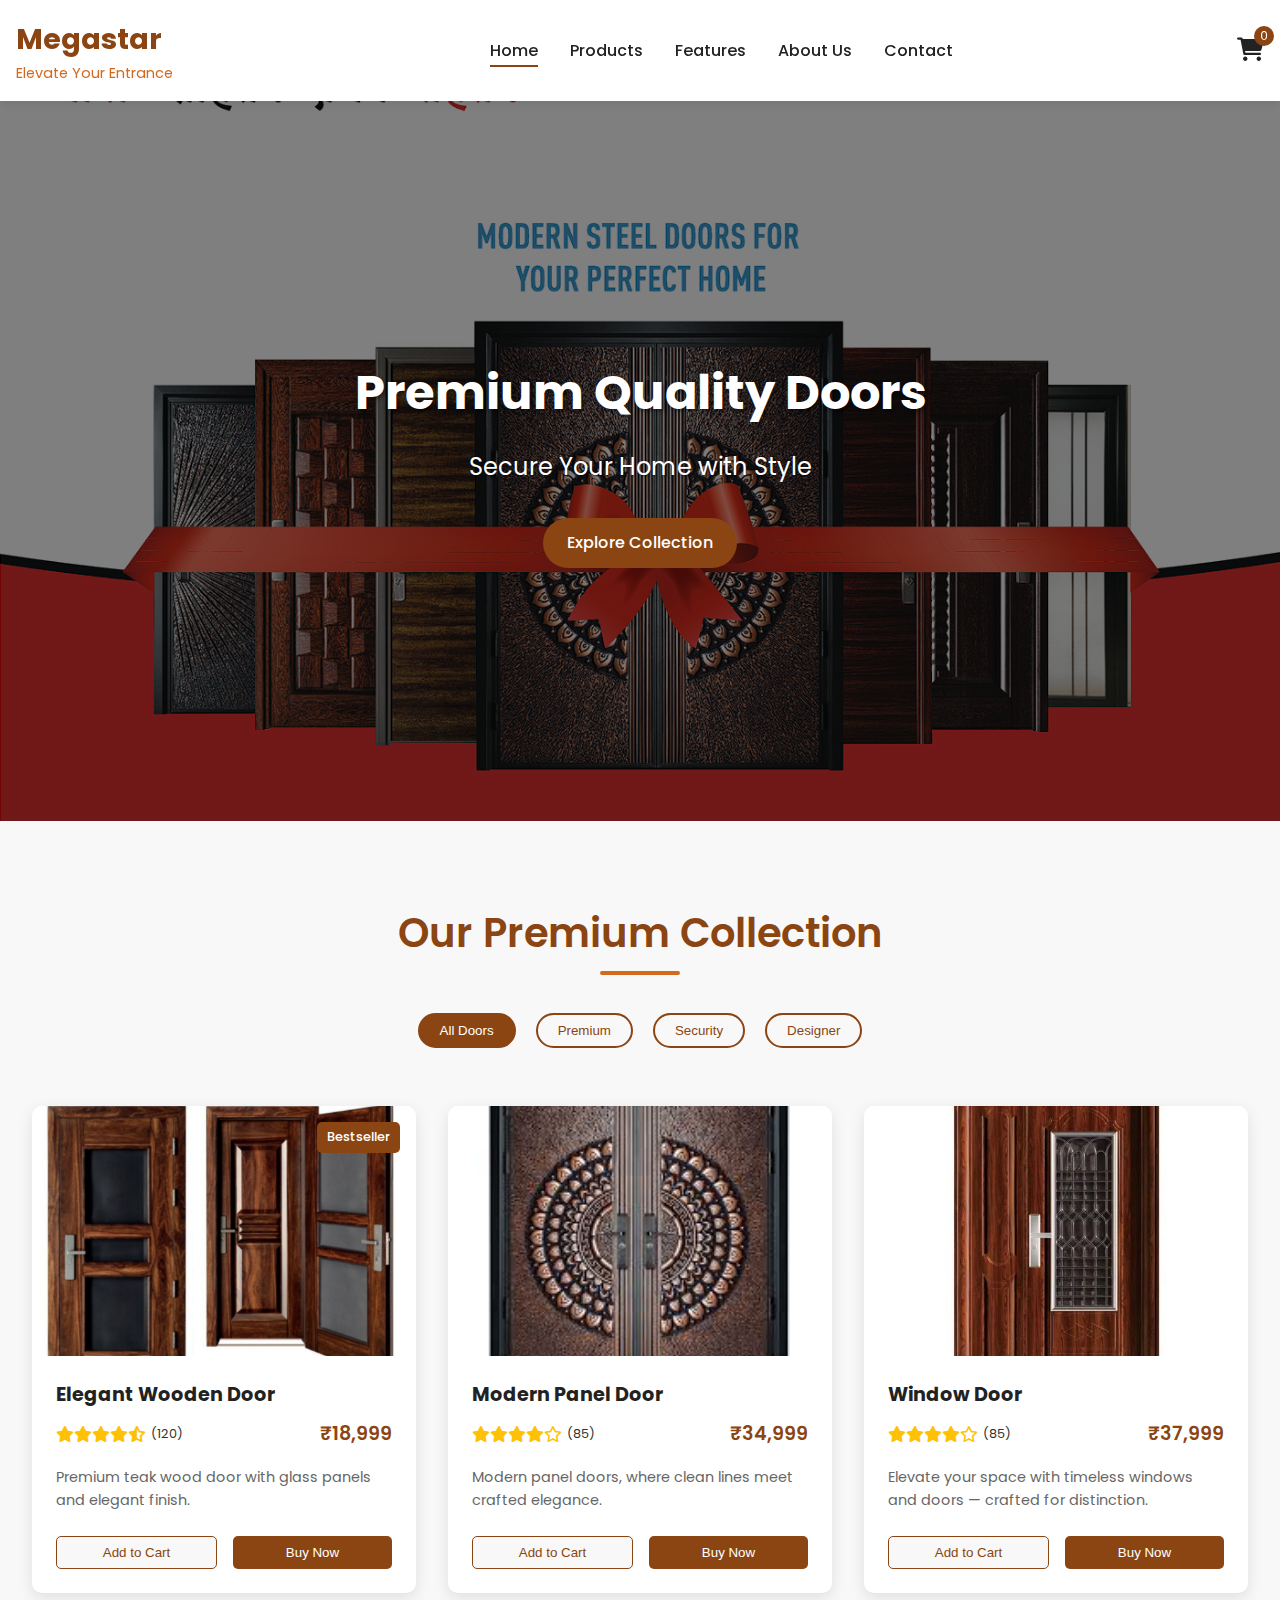
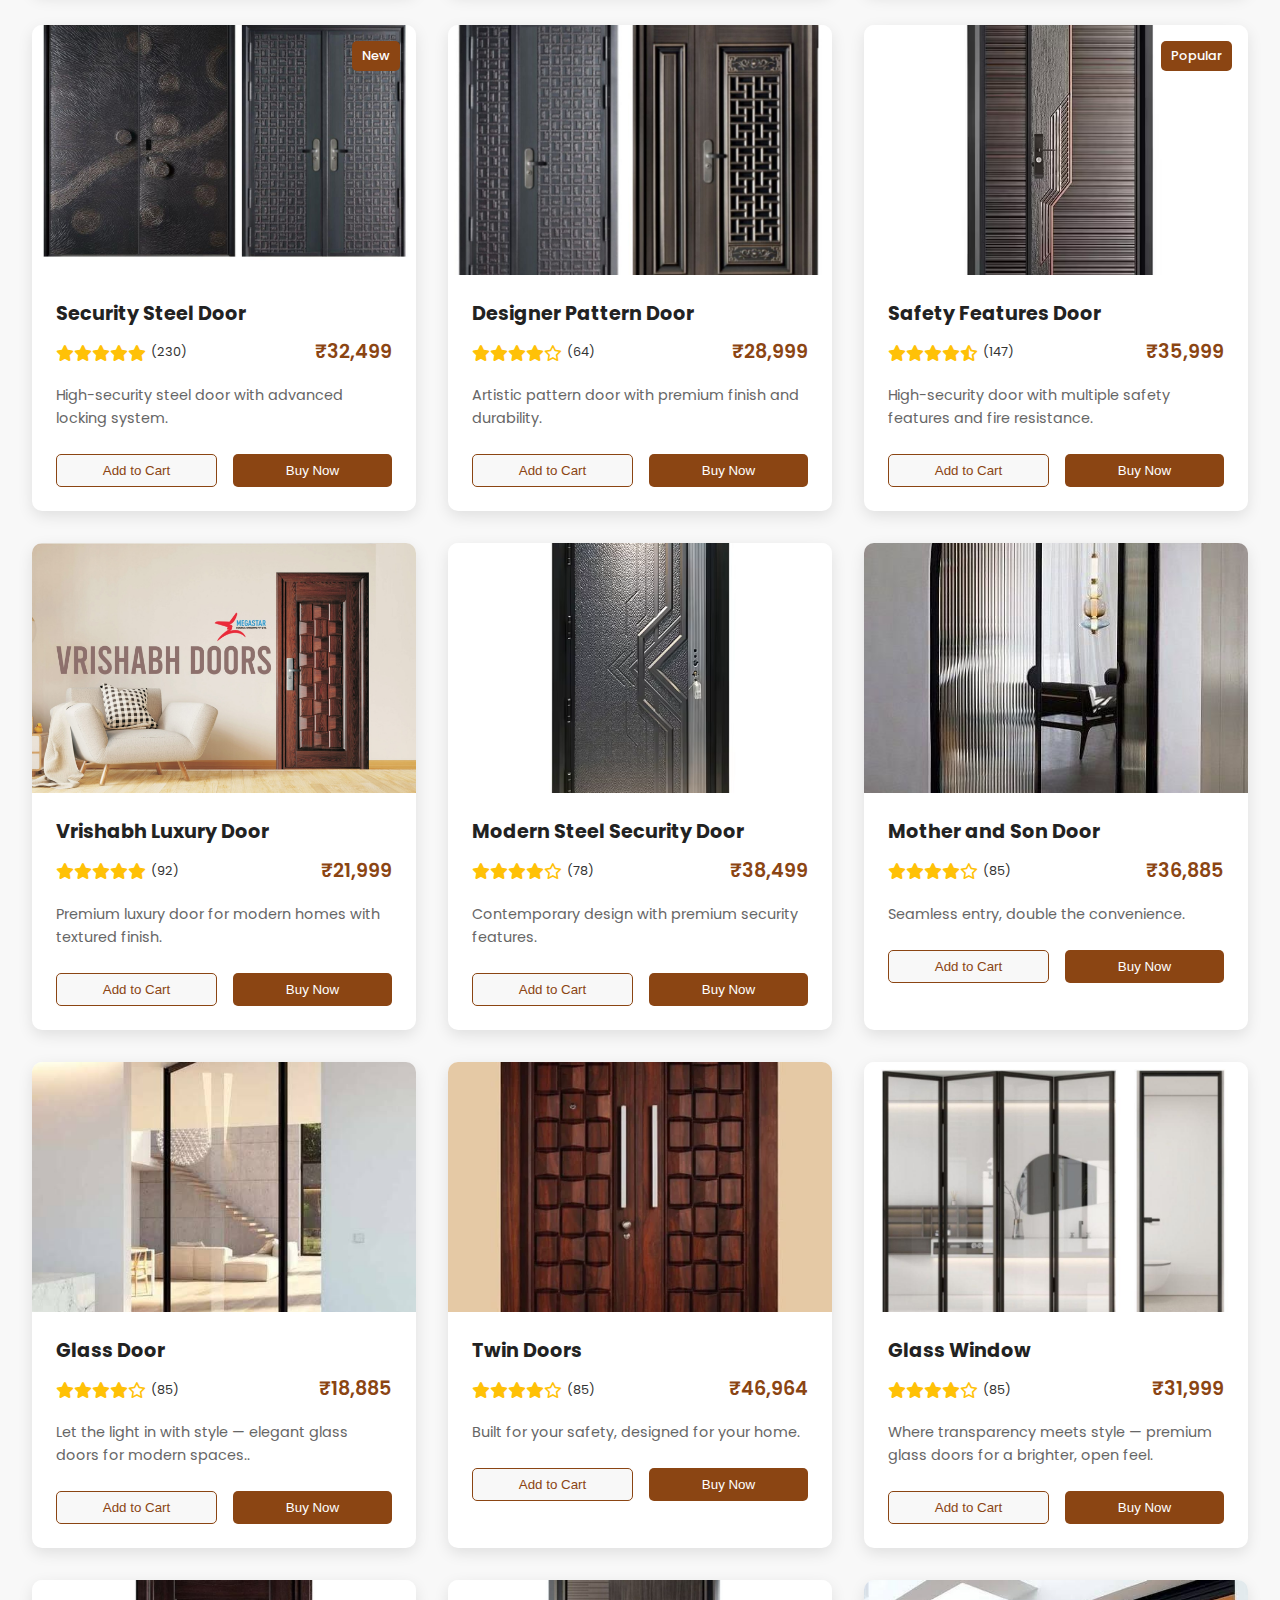
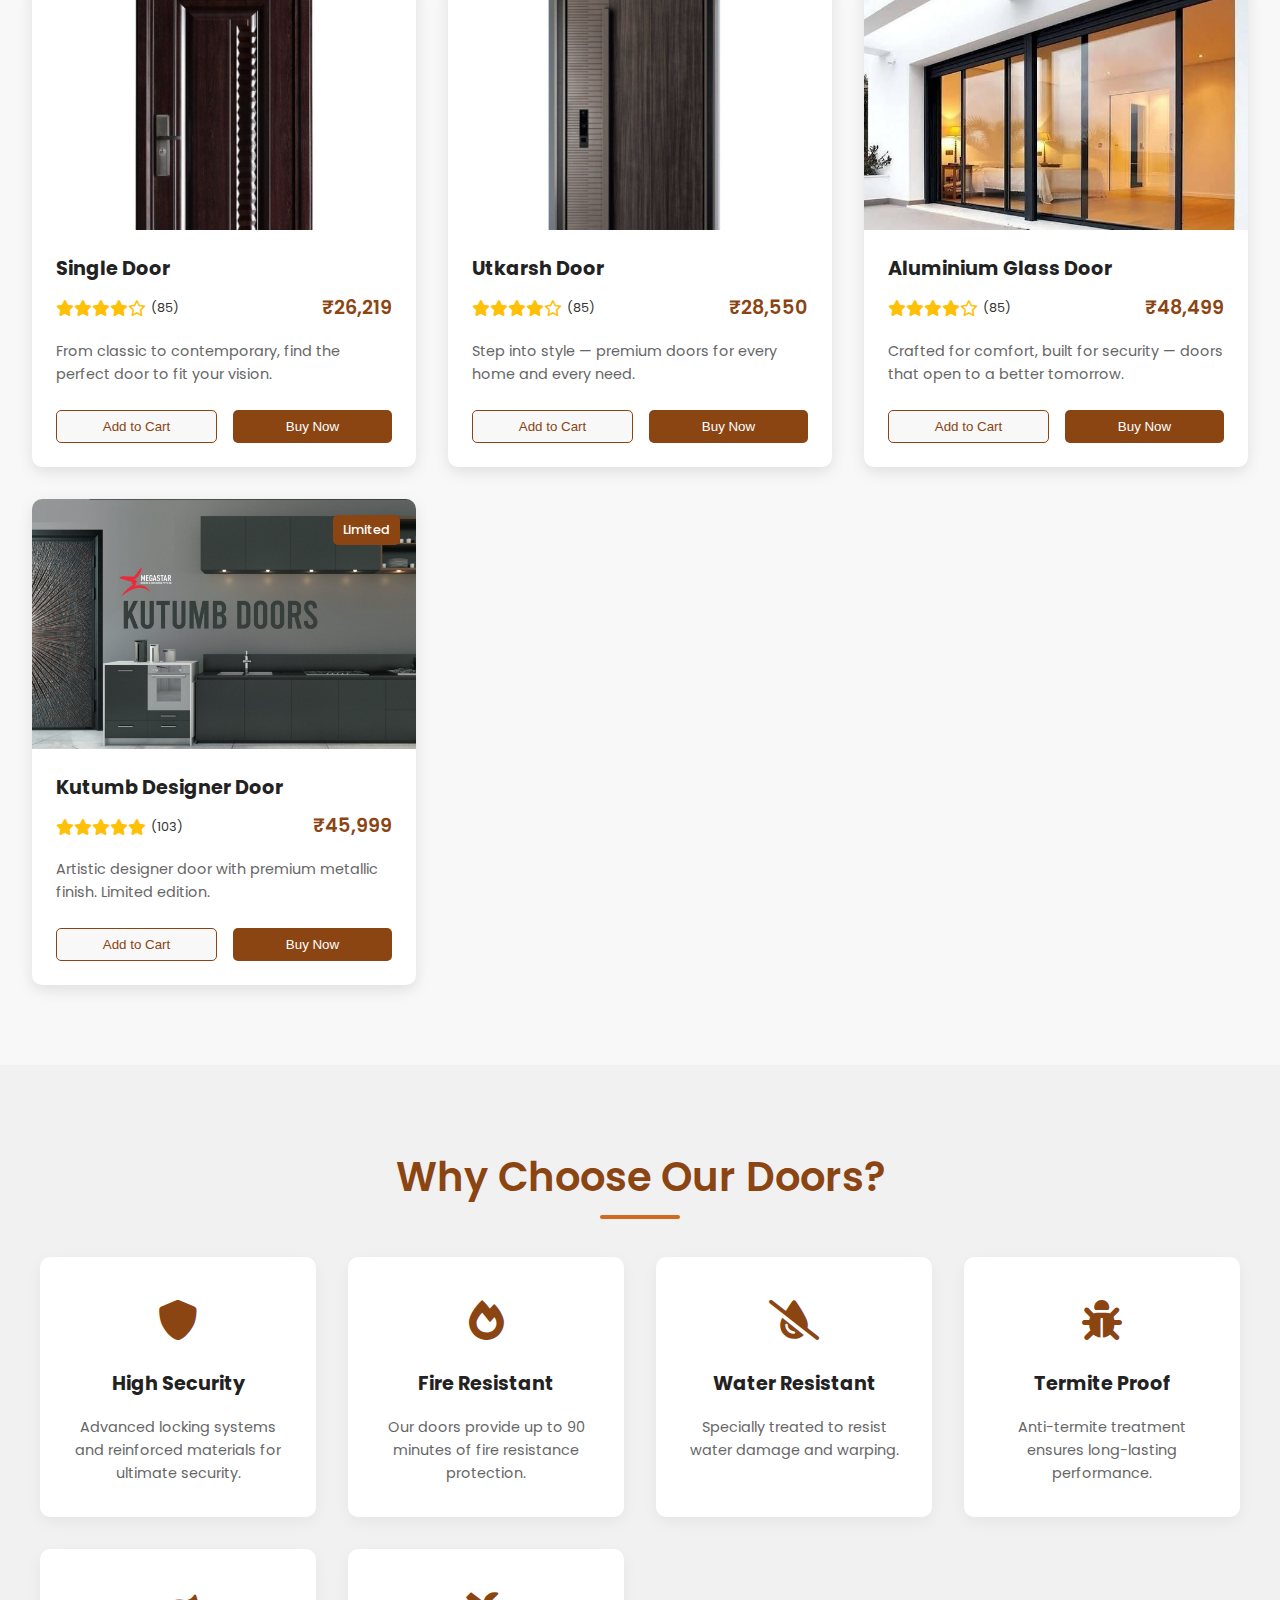
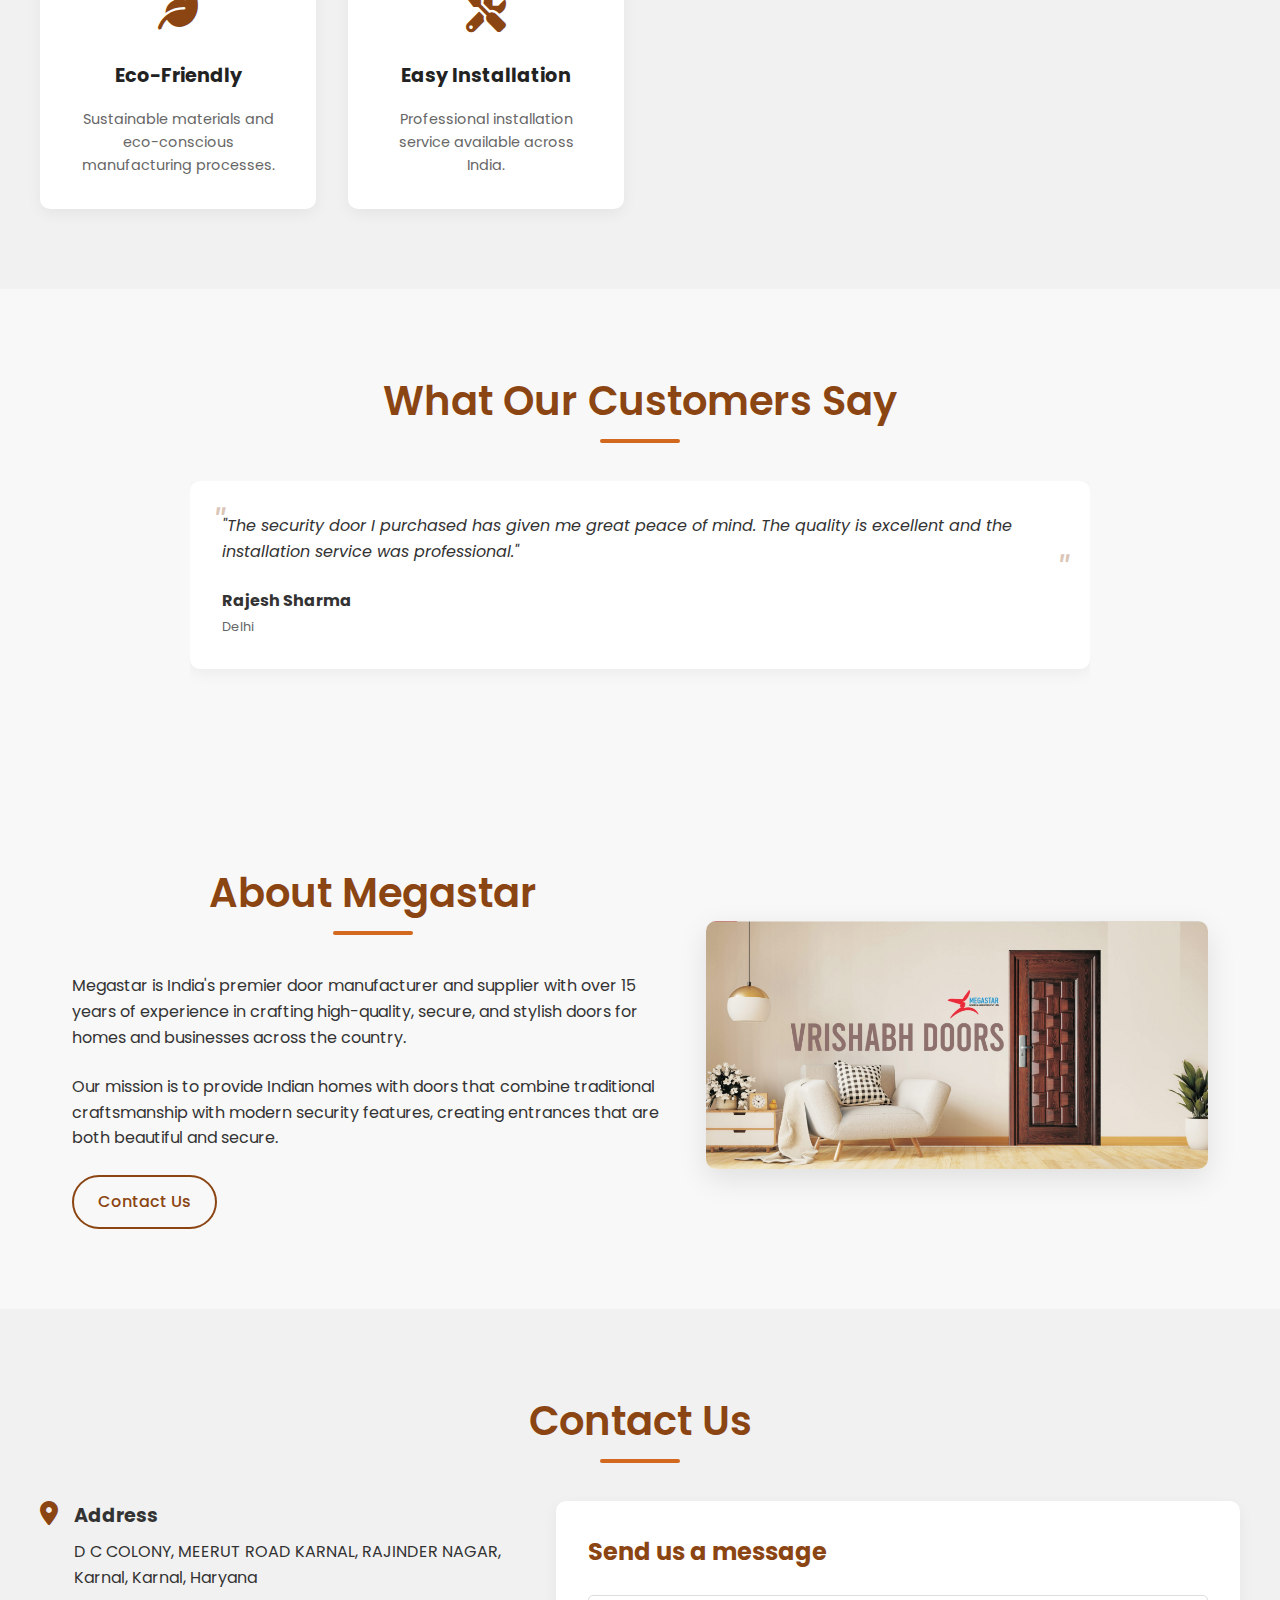
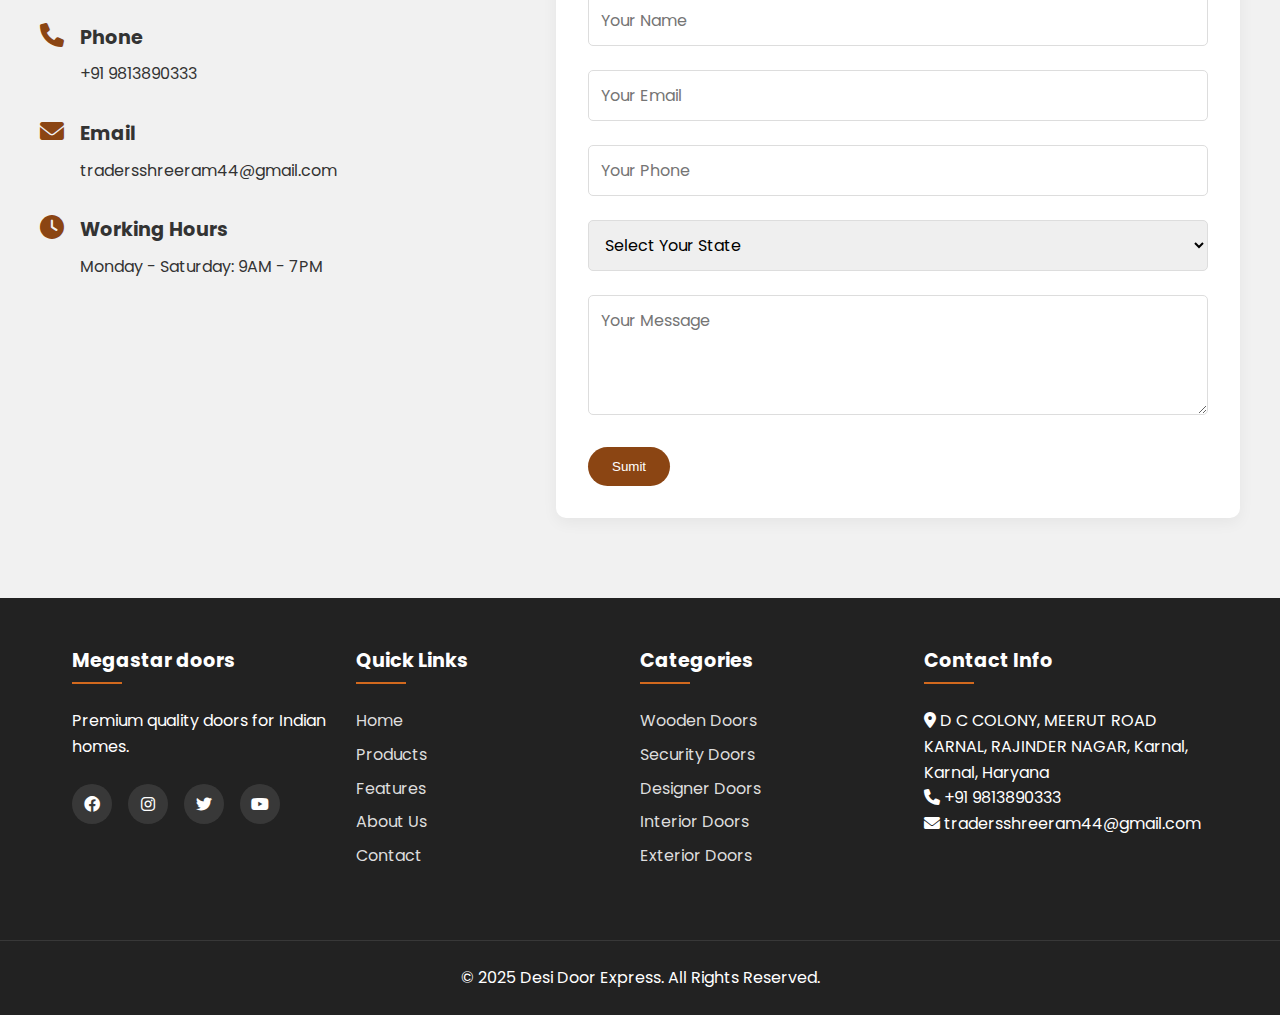
<file: index.html>
<!DOCTYPE html>
<html lang="en">

<head>
    <meta charset="UTF-8">
    <meta name="viewport" content="width=device-width, initial-scale=1.0">
    <title>Megastar</title>
    <meta name="description" content="Premium quality doors with Indian designs and features">
    <link rel="stylesheet" href="styles.css">
    <link rel="stylesheet" href="https://cdnjs.cloudflare.com/ajax/libs/font-awesome/6.0.0/css/all.min.css">
</head>

<body>
    <div id="notification" class="notification"></div>

    <header>
        <div class="logo">
            
            <h1>Megastar</h1>
            <p>Elevate Your Entrance</p>
            
        </div>
        <nav>
            <ul>
                <li><a href="#" class="active">Home</a></li>
                <li><a href="#products">Products</a></li>
                <li><a href="#features">Features</a></li>
                <li><a href="#about">About Us</a></li>
                <li><a href="#contact">Contact</a></li>
            </ul>
        </nav>
        <div class="cart-container">
            <button id="cart-btn">
                <i class="fas fa-shopping-cart"></i>
                <span id="cart-count">0</span>
            </button>
        </div>
    </header>

    <div id="cart-sidebar" class="cart-sidebar">
        <div class="cart-header">
            <h2>Your Cart</h2>
            <button id="close-cart"><i class="fas fa-times"></i></button>
        </div>
        <div id="cart-items" class="cart-items">
            <!-- Cart items will be added here -->
        </div>
        <div class="cart-footer">
            <div class="total">
                <span>Total:</span>
                <span id="cart-total">₹0</span>
            </div>
            <button id="checkout-btn">Proceed to Checkout</button>
        </div>
    </div>

    <section class="hero">
        <div class="hero-content">
            <h2>Premium Quality Doors</h2>
            <p>Secure Your Home with Style</p>
            <a href="#products" class="btn-primary">Explore Collection</a>
        </div>
    </section>

    <section id="products" class="products">
        <h2 class="section-title">Our Premium Collection</h2>
        <div class="filter-container">
            <button class="filter-btn active" data-filter="all">All Doors</button>
            <button class="filter-btn" data-filter="wooden">Premium</button>
            <button class="filter-btn" data-filter="security">Security</button>
            <button class="filter-btn" data-filter="designer">Designer</button>
            
        </div>
        <div class="product-grid">
            <div class="product-card" data-category="wooden">
                <div class="product-image">
                    <img src="public/lovable-uploads/7e601890-94fc-4716-8ba4-92a24f323d26.png"
                        alt="Elegant Wooden Door">
                    <div class="product-tag">Bestseller</div>
                </div>
                <div class="product-info">
                    <h3>Elegant Wooden Door</h3>
                    <div class="product-meta">
                        <div class="rating">
                            <i class="fas fa-star"></i>
                            <i class="fas fa-star"></i>
                            <i class="fas fa-star"></i>
                            <i class="fas fa-star"></i>
                            <i class="fas fa-star-half-alt"></i>
                            <span>(120)</span>
                        </div>
                        <div class="price">₹18,999</div>
                    </div>
                    <p>Premium teak wood door with glass panels and elegant finish.</p>
                    <div class="product-actions">
                        <button class="add-to-cart" data-id="1" data-name="Elegant Wooden Door" data-price="18999">Add
                            to Cart</button>
                        <button class="buy-now" data-id="1" data-name="Elegant Wooden Door" data-price="18999">Buy
                            Now</button>
                    </div>
                </div>
            </div>

            <div class="product-card" data-category="wooden">
                <div class="product-image">
                    <img src="public/lovable-uploads/mod door.jpeg" alt="Modern Panel Door">
                </div>
                <div class="product-info">
                    <h3>Modern Panel Door</h3>
                    <div class="product-meta">
                        <div class="rating">
                            <i class="fas fa-star"></i>
                            <i class="fas fa-star"></i>
                            <i class="fas fa-star"></i>
                            <i class="fas fa-star"></i>
                            <i class="far fa-star"></i>
                            <span>(85)</span>
                        </div>
                        <div class="price">₹34,999</div>
                    </div>
                    <p>Modern panel doors, where clean lines meet crafted elegance.</p>
                    <div class="product-actions">
                        <button class="add-to-cart" data-id="2" data-name="Modern Panel Door" data-price="34999">Add to
                            Cart</button>
                        <button class="buy-now" data-id="2" data-name="Modern Panel Door" data-price="34999">Buy
                            Now</button>
                    </div>
                </div>
            </div>


            <div class="product-card" data-category="wooden">
                <div class="product-image">
                    <img src="public/lovable-uploads/window door.jpg" alt="Modern Panel Door">
                </div>
                <div class="product-info">
                    <h3>Window Door</h3>
                    <div class="product-meta">
                        <div class="rating">
                            <i class="fas fa-star"></i>
                            <i class="fas fa-star"></i>
                            <i class="fas fa-star"></i>
                            <i class="fas fa-star"></i>
                            <i class="far fa-star"></i>
                            <span>(85)</span>
                        </div>
                        <div class="price">₹37,999</div>
                    </div>
                    <p>Elevate your space with timeless windows and doors — crafted for distinction.</p>
                    <div class="product-actions">
                        <button class="add-to-cart" data-id="2" data-name="Modern Panel Door" data-price="34999">Add to
                            Cart</button>
                        <button class="buy-now" data-id="2" data-name="Modern Panel Door" data-price="34999">Buy
                            Now</button>
                    </div>
                </div>
            </div>

            <div class="product-card" data-category="security">
                <div class="product-image">
                    <img src="public/lovable-uploads/security door.jpg"
                        alt="Security Steel Door">
                    <div class="product-tag">New</div>
                </div>
                <div class="product-info">
                    <h3>Security Steel Door</h3>
                    <div class="product-meta">
                        <div class="rating">
                            <i class="fas fa-star"></i>
                            <i class="fas fa-star"></i>
                            <i class="fas fa-star"></i>
                            <i class="fas fa-star"></i>
                            <i class="fas fa-star"></i>
                            <span>(230)</span>
                        </div>
                        <div class="price">₹32,499</div>
                    </div>
                    <p>High-security steel door with advanced locking system.</p>
                    <div class="product-actions">
                        <button class="add-to-cart" data-id="3" data-name="Security Steel Door" data-price="32499">Add
                            to Cart</button>
                        <button class="buy-now" data-id="3" data-name="Security Steel Door" data-price="32499">Buy
                            Now</button>
                    </div>
                </div>
            </div>

            <div class="product-card" data-category="designer">
                <div class="product-image">
                    <img src="public/lovable-uploads/5cd7c3f8-2d00-47b3-b368-80e1c312fc26.png"
                        alt="Designer Pattern Door">
                </div>
                <div class="product-info">
                    <h3>Designer Pattern Door</h3>
                    <div class="product-meta">
                        <div class="rating">
                            <i class="fas fa-star"></i>
                            <i class="fas fa-star"></i>
                            <i class="fas fa-star"></i>
                            <i class="fas fa-star"></i>
                            <i class="far fa-star"></i>
                            <span>(64)</span>
                        </div>
                        <div class="price">₹28,999</div>
                    </div>
                    <p>Artistic pattern door with premium finish and durability.</p>
                    <div class="product-actions">
                        <button class="add-to-cart" data-id="4" data-name="Designer Pattern Door" data-price="28999">Add
                            to Cart</button>
                        <button class="buy-now" data-id="4" data-name="Designer Pattern Door" data-price="28999">Buy
                            Now</button>
                    </div>
                </div>
            </div>

            <div class="product-card" data-category="security">
                <div class="product-image">
                    <img src="public/lovable-uploads/feature.avif"
                        alt="Safety Features Door">
                    <div class="product-tag">Popular</div>
                </div>
                <div class="product-info">
                    <h3>Safety Features Door</h3>
                    <div class="product-meta">
                        <div class="rating">
                            <i class="fas fa-star"></i>
                            <i class="fas fa-star"></i>
                            <i class="fas fa-star"></i>
                            <i class="fas fa-star"></i>
                            <i class="fas fa-star-half-alt"></i>
                            <span>(147)</span>
                        </div>
                        <div class="price">₹35,999</div>
                    </div>
                    <p>High-security door with multiple safety features and fire resistance.</p>
                    <div class="product-actions">
                        <button class="add-to-cart" data-id="5" data-name="Safety Features Door" data-price="35999">Add
                            to Cart</button>
                        <button class="buy-now" data-id="5" data-name="Safety Features Door" data-price="35999">Buy
                            Now</button>
                    </div>
                </div>
            </div>

            <div class="product-card" data-category="designer">
                <div class="product-image">
                    <img src="public/lovable-uploads/3f1d83a4-f74a-487f-87fb-d8553cf927f7.png"
                        alt="Vrishabh Luxury Door">
                </div>
                <div class="product-info">
                    <h3>Vrishabh Luxury Door</h3>
                    <div class="product-meta">
                        <div class="rating">
                            <i class="fas fa-star"></i>
                            <i class="fas fa-star"></i>
                            <i class="fas fa-star"></i>
                            <i class="fas fa-star"></i>
                            <i class="fas fa-star"></i>
                            <span>(92)</span>
                        </div>
                        <div class="price">₹21,999</div>
                    </div>
                    <p>Premium luxury door for modern homes with textured finish.</p>
                    <div class="product-actions">
                        <button class="add-to-cart" data-id="6" data-name="Vrishabh Luxury Door" data-price="21999">Add
                            to Cart</button>
                        <button class="buy-now" data-id="6" data-name="Vrishabh Luxury Door" data-price="21999">Buy
                            Now</button>
                    </div>
                </div>
            </div>

            <div class="product-card" data-category="security">
                <div class="product-image">
                    <img src="public/lovable-uploads/security feature.avif"
                        alt="Modern Steel Security Door">
                </div>
                <div class="product-info">
                    <h3>Modern Steel Security Door</h3>
                    <div class="product-meta">
                        <div class="rating">
                            <i class="fas fa-star"></i>
                            <i class="fas fa-star"></i>
                            <i class="fas fa-star"></i>
                            <i class="fas fa-star"></i>
                            <i class="far fa-star"></i>
                            <span>(78)</span>
                        </div>
                        <div class="price">₹38,499</div>
                    </div>
                    <p>Contemporary design with premium security features.</p>
                    <div class="product-actions">
                        <button class="add-to-cart" data-id="7" data-name="Modern Steel Security Door"
                            data-price="38499">Add to Cart</button>
                        <button class="buy-now" data-id="7" data-name="Modern Steel Security Door"
                            data-price="38499">Buy Now</button>
                    </div>
                </div>
            </div>

            <div class="product-card" data-category="wooden">
                <div class="product-image">
                    <img src="public/lovable-uploads/mother and son.jpg" alt="Modern Panel Door">
                </div>
                <div class="product-info">
                    <h3>Mother and Son Door</h3>
                    <div class="product-meta">
                        <div class="rating">
                            <i class="fas fa-star"></i>
                            <i class="fas fa-star"></i>
                            <i class="fas fa-star"></i>
                            <i class="fas fa-star"></i>
                            <i class="far fa-star"></i>
                            <span>(85)</span>
                        </div>
                        <div class="price">₹36,885</div>
                    </div>
                    <p>Seamless entry, double the convenience.</p>
                    <div class="product-actions">
                        <button class="add-to-cart" data-id="2" data-name="Modern Panel Door" data-price="34999">Add to
                            Cart</button>
                        <button class="buy-now" data-id="2" data-name="Modern Panel Door" data-price="34999">Buy
                            Now</button>
                    </div>
                </div>
            </div>

            <div class="product-card" data-category="wooden">
                <div class="product-image">
                    <img src="public/lovable-uploads/glass door.jpg" alt="Modern Panel Door">
                </div>
                <div class="product-info">
                    <h3>Glass Door</h3>
                    <div class="product-meta">
                        <div class="rating">
                            <i class="fas fa-star"></i>
                            <i class="fas fa-star"></i>
                            <i class="fas fa-star"></i>
                            <i class="fas fa-star"></i>
                            <i class="far fa-star"></i>
                            <span>(85)</span>
                        </div>
                        <div class="price">₹18,885</div>
                    </div>
                    <p>Let the light in with style — elegant glass doors for modern spaces..</p>
                    <div class="product-actions">
                        <button class="add-to-cart" data-id="2" data-name="Modern Panel Door" data-price="34999">Add to
                            Cart</button>
                        <button class="buy-now" data-id="2" data-name="Modern Panel Door" data-price="34999">Buy
                            Now</button>
                    </div>
                </div>
            </div>

            <div class="product-card" data-category="wooden">
                <div class="product-image">
                    <img src="public/lovable-uploads/Twin doors.webp" alt="Modern Panel Door">
                </div>
                <div class="product-info">
                    <h3>Twin Doors</h3>
                    <div class="product-meta">
                        <div class="rating">
                            <i class="fas fa-star"></i>
                            <i class="fas fa-star"></i>
                            <i class="fas fa-star"></i>
                            <i class="fas fa-star"></i>
                            <i class="far fa-star"></i>
                            <span>(85)</span>
                        </div>
                        <div class="price">₹46,964</div>
                    </div>
                    <p>Built for your safety, designed for your home.</p>
                    <div class="product-actions">
                        <button class="add-to-cart" data-id="2" data-name="Modern Panel Door" data-price="34999">Add to
                            Cart</button>
                        <button class="buy-now" data-id="2" data-name="Modern Panel Door" data-price="34999">Buy
                            Now</button>
                    </div>
                </div>
            </div>

            <div class="product-card" data-category="wooden">
                <div class="product-image">
                    <img src="public/lovable-uploads/glass window.jpg" alt="Modern Panel Door">
                </div>
                <div class="product-info">
                    <h3>Glass Window</h3>
                    <div class="product-meta">
                        <div class="rating">
                            <i class="fas fa-star"></i>
                            <i class="fas fa-star"></i>
                            <i class="fas fa-star"></i>
                            <i class="fas fa-star"></i>
                            <i class="far fa-star"></i>
                            <span>(85)</span>
                        </div>
                        <div class="price">₹31,999</div>
                    </div>
                    <p>Where transparency meets style — premium glass doors for a brighter, open feel.</p>
                    <div class="product-actions">
                        <button class="add-to-cart" data-id="2" data-name="Modern Panel Door" data-price="34999">Add to
                            Cart</button>
                        <button class="buy-now" data-id="2" data-name="Modern Panel Door" data-price="34999">Buy
                            Now</button>
                    </div>
                </div>
            </div>

            <div class="product-card" data-category="wooden">
                <div class="product-image">
                    <img src="public/lovable-uploads/single.jpg" alt="Modern Panel Door">
                </div>
                <div class="product-info">
                    <h3>Single Door</h3>
                    <div class="product-meta">
                        <div class="rating">
                            <i class="fas fa-star"></i>
                            <i class="fas fa-star"></i>
                            <i class="fas fa-star"></i>
                            <i class="fas fa-star"></i>
                            <i class="far fa-star"></i>
                            <span>(85)</span>
                        </div>
                        <div class="price">₹26,219</div>
                    </div>
                    <p>From classic to contemporary, find the perfect door to fit your vision.</p>
                    <div class="product-actions">
                        <button class="add-to-cart" data-id="2" data-name="Modern Panel Door" data-price="34999">Add to
                            Cart</button>
                        <button class="buy-now" data-id="2" data-name="Modern Panel Door" data-price="34999">Buy
                            Now</button>
                    </div>
                </div>
            </div>

            <div class="product-card" data-category="wooden">
                <div class="product-image">
                    <img src="public/lovable-uploads/utkarsh.jpg" alt="Modern Panel Door">
                </div>
                <div class="product-info">
                    <h3>Utkarsh Door</h3>
                    <div class="product-meta">
                        <div class="rating">
                            <i class="fas fa-star"></i>
                            <i class="fas fa-star"></i>
                            <i class="fas fa-star"></i>
                            <i class="fas fa-star"></i>
                            <i class="far fa-star"></i>
                            <span>(85)</span>
                        </div>
                        <div class="price">₹28,550</div>
                    </div>
                    <p>Step into style — premium doors for every home and every need.</p>
                    <div class="product-actions">
                        <button class="add-to-cart" data-id="2" data-name="Modern Panel Door" data-price="34999">Add to
                            Cart</button>
                        <button class="buy-now" data-id="2" data-name="Modern Panel Door" data-price="34999">Buy
                            Now</button>
                    </div>
                </div>
            </div>

            <div class="product-card" data-category="wooden">
                <div class="product-image">
                    <img src="public/lovable-uploads/aluminium.jpg" alt="Modern Panel Door">
                </div>
                <div class="product-info">
                    <h3>Aluminium Glass Door</h3>
                    <div class="product-meta">
                        <div class="rating">
                            <i class="fas fa-star"></i>
                            <i class="fas fa-star"></i>
                            <i class="fas fa-star"></i>
                            <i class="fas fa-star"></i>
                            <i class="far fa-star"></i>
                            <span>(85)</span>
                        </div>
                        <div class="price">₹48,499</div>
                    </div>
                    <p>Crafted for comfort, built for security — doors that open to a better tomorrow.</p>
                    <div class="product-actions">
                        <button class="add-to-cart" data-id="2" data-name="Modern Panel Door" data-price="34999">Add to
                            Cart</button>
                        <button class="buy-now" data-id="2" data-name="Modern Panel Door" data-price="34999">Buy
                            Now</button>
                    </div>
                </div>
            </div>

            <div class="product-card" data-category="designer">
                <div class="product-image">
                    <img src="public/lovable-uploads/0fe03054-2fc9-4060-9102-402f41f0cf43.png"
                        alt="Kutumb Designer Door">
                    <div class="product-tag">Limited</div>
                </div>
                <div class="product-info">
                    <h3>Kutumb Designer Door</h3>
                    <div class="product-meta">
                        <div class="rating">
                            <i class="fas fa-star"></i>
                            <i class="fas fa-star"></i>
                            <i class="fas fa-star"></i>
                            <i class="fas fa-star"></i>
                            <i class="fas fa-star"></i>
                            <span>(103)</span>
                        </div>
                        <div class="price">₹45,999</div>
                    </div>
                    <p>Artistic designer door with premium metallic finish. Limited edition.</p>
                    <div class="product-actions">
                        <button class="add-to-cart" data-id="8" data-name="Kutumb Designer Door" data-price="45999">Add
                            to Cart</button>
                        <button class="buy-now" data-id="8" data-name="Kutumb Designer Door" data-price="45999">Buy
                            Now</button>
                    </div>
                </div>
            </div>
        </div>
</section>

    <section id="features" class="features">
        <h2 class="section-title">Why Choose Our Doors?</h2>
        <div class="feature-grid">
            <div class="feature-card">
                <div class="feature-icon">
                    <i class="fas fa-shield-alt"></i>
                </div>
                <h3>High Security</h3>
                <p>Advanced locking systems and reinforced materials for ultimate security.</p>
            </div>
            <div class="feature-card">
                <div class="feature-icon">
                    <i class="fas fa-fire"></i>
                </div>
                <h3>Fire Resistant</h3>
                <p>Our doors provide up to 90 minutes of fire resistance protection.</p>
            </div>
            <div class="feature-card">
                <div class="feature-icon">
                    <i class="fas fa-tint-slash"></i>
                </div>
                <h3>Water Resistant</h3>
                <p>Specially treated to resist water damage and warping.</p>
            </div>
            <div class="feature-card">
                <div class="feature-icon">
                    <i class="fas fa-bug"></i>
                </div>
                <h3>Termite Proof</h3>
                <p>Anti-termite treatment ensures long-lasting performance.</p>
            </div>
            <div class="feature-card">
                <div class="feature-icon">
                    <i class="fas fa-leaf"></i>
                </div>
                <h3>Eco-Friendly</h3>
                <p>Sustainable materials and eco-conscious manufacturing processes.</p>
            </div>
            <div class="feature-card">
                <div class="feature-icon">
                    <i class="fas fa-tools"></i>
                </div>
                <h3>Easy Installation</h3>
                <p>Professional installation service available across India.</p>
            </div>
        </div>
    </section>

    <section class="testimonials">
        <h2 class="section-title">What Our Customers Say</h2>
        <div class="testimonial-slider">
            <div class="testimonial">
                <div class="testimonial-content">
                    <p>"The security door I purchased has given me great peace of mind. The quality is excellent and the
                        installation service was professional."</p>
                </div>
                <div class="testimonial-author">
                    <div class="author-info">
                        <h4>Rajesh Sharma</h4>
                        <p>Delhi</p>
                    </div>
                </div>
            </div>
            <div class="testimonial">
                <div class="testimonial-content">
                    <p>"I love the designer door I purchased. It has completely transformed the entrance of my home and
                        everyone compliments it."</p>
                </div>
                <div class="testimonial-author">
                    <div class="author-info">
                        <h4>Priya Patel</h4>
                        <p>Mumbai</p>
                    </div>
                </div>
            </div>
            <div class="testimonial">
                <div class="testimonial-content">
                    <p>"Excellent quality and service. The door was delivered on time and the cash on delivery option
                        made the purchase convenient."</p>
                </div>
                <div class="testimonial-author">
                    <div class="author-info">
                        <h4>Sunil Kumar</h4>
                        <p>Bangalore</p>
                    </div>
                </div>
            </div>
        </div>
    </section>

    <section id="about" class="about">
        <div class="about-content">
            <h2 class="section-title">About Megastar</h2>
            <p>Megastar is India's premier door manufacturer and supplier with over 15 years of experience in
                crafting high-quality, secure, and stylish doors for homes and businesses across the country.</p>
            <p>Our mission is to provide Indian homes with doors that combine traditional craftsmanship with modern
                security features, creating entrances that are both beautiful and secure.</p>
            <a href="#contact" class="btn-secondary">Contact Us</a>
        </div>
        <div class="about-image">
            <img src="public/lovable-uploads/3f1d83a4-f74a-487f-87fb-d8553cf927f7.png" alt="Megastar Door">
        </div>
    </section>

    <section id="contact" class="contact">
        <h2 class="section-title">Contact Us</h2>
        <div class="contact-container">
            <div class="contact-info">
                <div class="contact-item">
                    <i class="fas fa-map-marker-alt"></i>
                    <div>
                        <h3>Address</h3>
                        <p>D C COLONY, MEERUT ROAD KARNAL, RAJINDER NAGAR, Karnal, Karnal, Haryana</p>
                    </div>
                </div>
                <div class="contact-item">
                    <i class="fas fa-phone"></i>
                    <div>
                        <h3>Phone</h3>
                        <p>+91 9813890333</p>
                    </div>
                </div>
                <div class="contact-item">
                    <i class="fas fa-envelope"></i>
                    <div>
                        <h3>Email</h3>
                        <p>tradersshreeram44@gmail.com</p>
                    </div>
                </div>
                <div class="contact-item">
                    <i class="fas fa-clock"></i>
                    <div>
                        <h3>Working Hours</h3>
                        <p>Monday - Saturday: 9AM - 7PM</p>
                    </div>
                </div>
            </div>
            <div class="contact-form">
                <h3>Send us a message</h3>
                <form action="test.php" method="post">
                    <div class="form-group">
                        <input type="text" id="name" name="name" placeholder="Your Name" required>
                    </div>
                    <div class="form-group">
                        <input type="email" id="email" name="email" placeholder="Your Email" required>
                    </div>
                    <div class="form-group">
                        <input type="tel" id="phone" name="phone" placeholder="Your Phone" required>
                    </div>
                    <div class="form-group">
                        <select id="state" name="state" required>
                            <option value="">Select Your State</option>
                            <option value="Andhra Pradesh">Andhra Pradesh</option>
                            <option value="Arunachal Pradesh">Arunachal Pradesh</option>
                            <option value="Assam">Assam</option>
                            <option value="Bihar">Bihar</option>
                            <option value="Chhattisgarh">Chhattisgarh</option>
                            <option value="Goa">Goa</option>
                            <option value="Gujarat">Gujarat</option>
                            <option value="Haryana">Haryana</option>
                            <option value="Himachal Pradesh">Himachal Pradesh</option>
                            <option value="Jharkhand">Jharkhand</option>
                            <option value="Karnataka">Karnataka</option>
                            <option value="Kerala">Kerala</option>
                            <option value="Madhya Pradesh">Madhya Pradesh</option>
                            <option value="Maharashtra">Maharashtra</option>
                            <option value="Manipur">Manipur</option>
                            <option value="Meghalaya">Meghalaya</option>
                            <option value="Mizoram">Mizoram</option>
                            <option value="Nagaland">Nagaland</option>
                            <option value="Odisha">Odisha</option>
                            <option value="Punjab">Punjab</option>
                            <option value="Rajasthan">Rajasthan</option>
                            <option value="Sikkim">Sikkim</option>
                            <option value="Tamil Nadu">Tamil Nadu</option>
                            <option value="Telangana">Telangana</option>
                            <option value="Tripura">Tripura</option>
                            <option value="Uttar Pradesh">Uttar Pradesh</option>
                            <option value="Uttarakhand">Uttarakhand</option>
                            <option value="West Bengal">West Bengal</option>
                        </select>
                    </div>
                    <div class="form-group">
                        <textarea id="message" name="message" placeholder="Your Message" required></textarea>
                    </div>
                    <button type="submit" class="btn-primary">Sumit</button>
                </form>
            </div>
        </div>
    </section>

    <div id="checkout-modal" class="modal">
        <div class="modal-content">
            <span class="close">&times;</span>
            <h2>Checkout</h2>
            <div id="checkout-items" class="checkout-items">
                <!-- Checkout items will be added here -->
            </div>
            <div class="checkout-total">
                <span>Total:</span>
                <span id="checkout-total">₹0</span>
            </div>
            <form id="checkout-form">
                <div class="form-group">
                    <label for="checkout-name">Name:</label>
                    <input type="text" id="checkout-name" name="name" required>
                </div>
                <div class="form-group">
                    <label for="checkout-address">Address:</label>
                    <input type="text" id="checkout-address" name="address" required>
                </div>
                <div class="form-group">
                    <label for="checkout-city">City:</label>
                    <input type="text" id="checkout-city" name="city" required>
                </div>
                <div class="form-group">
                    <label for="checkout-state">State:</label>
                    <select id="checkout-state" name="state" required>
                        <option value="">Select Your State</option>
                        <option value="Andhra Pradesh">Andhra Pradesh</option>
                        <option value="Arunachal Pradesh">Arunachal Pradesh</option>
                        <option value="Assam">Assam</option>
                        <option value="Bihar">Bihar</option>
                        <option value="Chhattisgarh">Chhattisgarh</option>
                        <option value="Goa">Goa</option>
                        <option value="Gujarat">Gujarat</option>
                        <option value="Haryana">Haryana</option>
                        <option value="Himachal Pradesh">Himachal Pradesh</option>
                        <option value="Jharkhand">Jharkhand</option>
                        <option value="Karnataka">Karnataka</option>
                        <option value="Kerala">Kerala</option>
                        <option value="Madhya Pradesh">Madhya Pradesh</option>
                        <option value="Maharashtra">Maharashtra</option>
                        <option value="Manipur">Manipur</option>
                        <option value="Meghalaya">Meghalaya</option>
                        <option value="Mizoram">Mizoram</option>
                        <option value="Nagaland">Nagaland</option>
                        <option value="Odisha">Odisha</option>
                        <option value="Punjab">Punjab</option>
                        <option value="Rajasthan">Rajasthan</option>
                        <option value="Sikkim">Sikkim</option>
                        <option value="Tamil Nadu">Tamil Nadu</option>
                        <option value="Telangana">Telangana</option>
                        <option value="Tripura">Tripura</option>
                        <option value="Uttar Pradesh">Uttar Pradesh</option>
                        <option value="Uttarakhand">Uttarakhand</option>
                        <option value="West Bengal">West Bengal</option>
                    </select>
                </div>
                <div class="form-group">
                    <label for="checkout-zip">Zip Code:</label>
                    <input type="text" id="checkout-zip" name="zip" required>
                </div>
                <div class="form-group">
                    <label for="checkout-phone">Phone:</label>
                    <input type="tel" id="checkout-phone" name="phone" required>
                </div>
                <div class="form-group">
                    <label>Payment Method:</label>
                    <input type="radio" id="cod" name="payment" value="cod" checked>
                    <label for="cod">Cash on Delivery</label>
                    <input type="radio" id="online" name="payment" value="online">
                    <label for="online">Online Payment</label>
                </div>
                <button id="place-order" type="submit" class="btn-primary">Place Order</button>
            </form>
        </div>
    </div>

    <footer class="no-print">
        <div class="footer-container">
            <div class="footer-section">
                <h3>Megastar doors</h3>
                <p>Premium quality doors for Indian homes.</p>
                <div class="social-icons">
                    <a href="#"><i class="fab fa-facebook"></i></a>
                    <a href="#"><i class="fab fa-instagram"></i></a>
                    <a href="#"><i class="fab fa-twitter"></i></a>
                    <a href="#"><i class="fab fa-youtube"></i></a>
                </div>
            </div>
            <div class="footer-section">
                <h3>Quick Links</h3>
                <ul>
                    <li><a href="index.html">Home</a></li>
                    <li><a href="index.html#products">Products</a></li>
                    <li><a href="index.html#features">Features</a></li>
                    <li><a href="index.html#about">About Us</a></li>
                    <li><a href="index.html#contact">Contact</a></li>
                </ul>
            </div>
            <div class="footer-section">
                <h3>Categories</h3>
                <ul>
                    <li><a href="index.html#products">Wooden Doors</a></li>
                    <li><a href="index.html#products">Security Doors</a></li>
                    <li><a href="index.html#products">Designer Doors</a></li>
                    <li><a href="index.html#products">Interior Doors</a></li>
                    <li><a href="index.html#products">Exterior Doors</a></li>
                </ul>
            </div>
            <div class="footer-section">
                <h3>Contact Info</h3>
                <p><i class="fas fa-map-marker-alt"></i> D C COLONY, MEERUT ROAD KARNAL, RAJINDER NAGAR, Karnal, Karnal, Haryana</p>
                <p><i class="fas fa-phone"></i> +91 9813890333</p>
                <p><i class="fas fa-envelope"></i> tradersshreeram44@gmail.com</p>
            </div>
        </div>
        <div class="footer-bottom">
            <p>&copy; 2025 Desi Door Express. All Rights Reserved.</p>
        </div>
    </footer>
    <script src="script.js"></script>
</body>

</html>
</file>
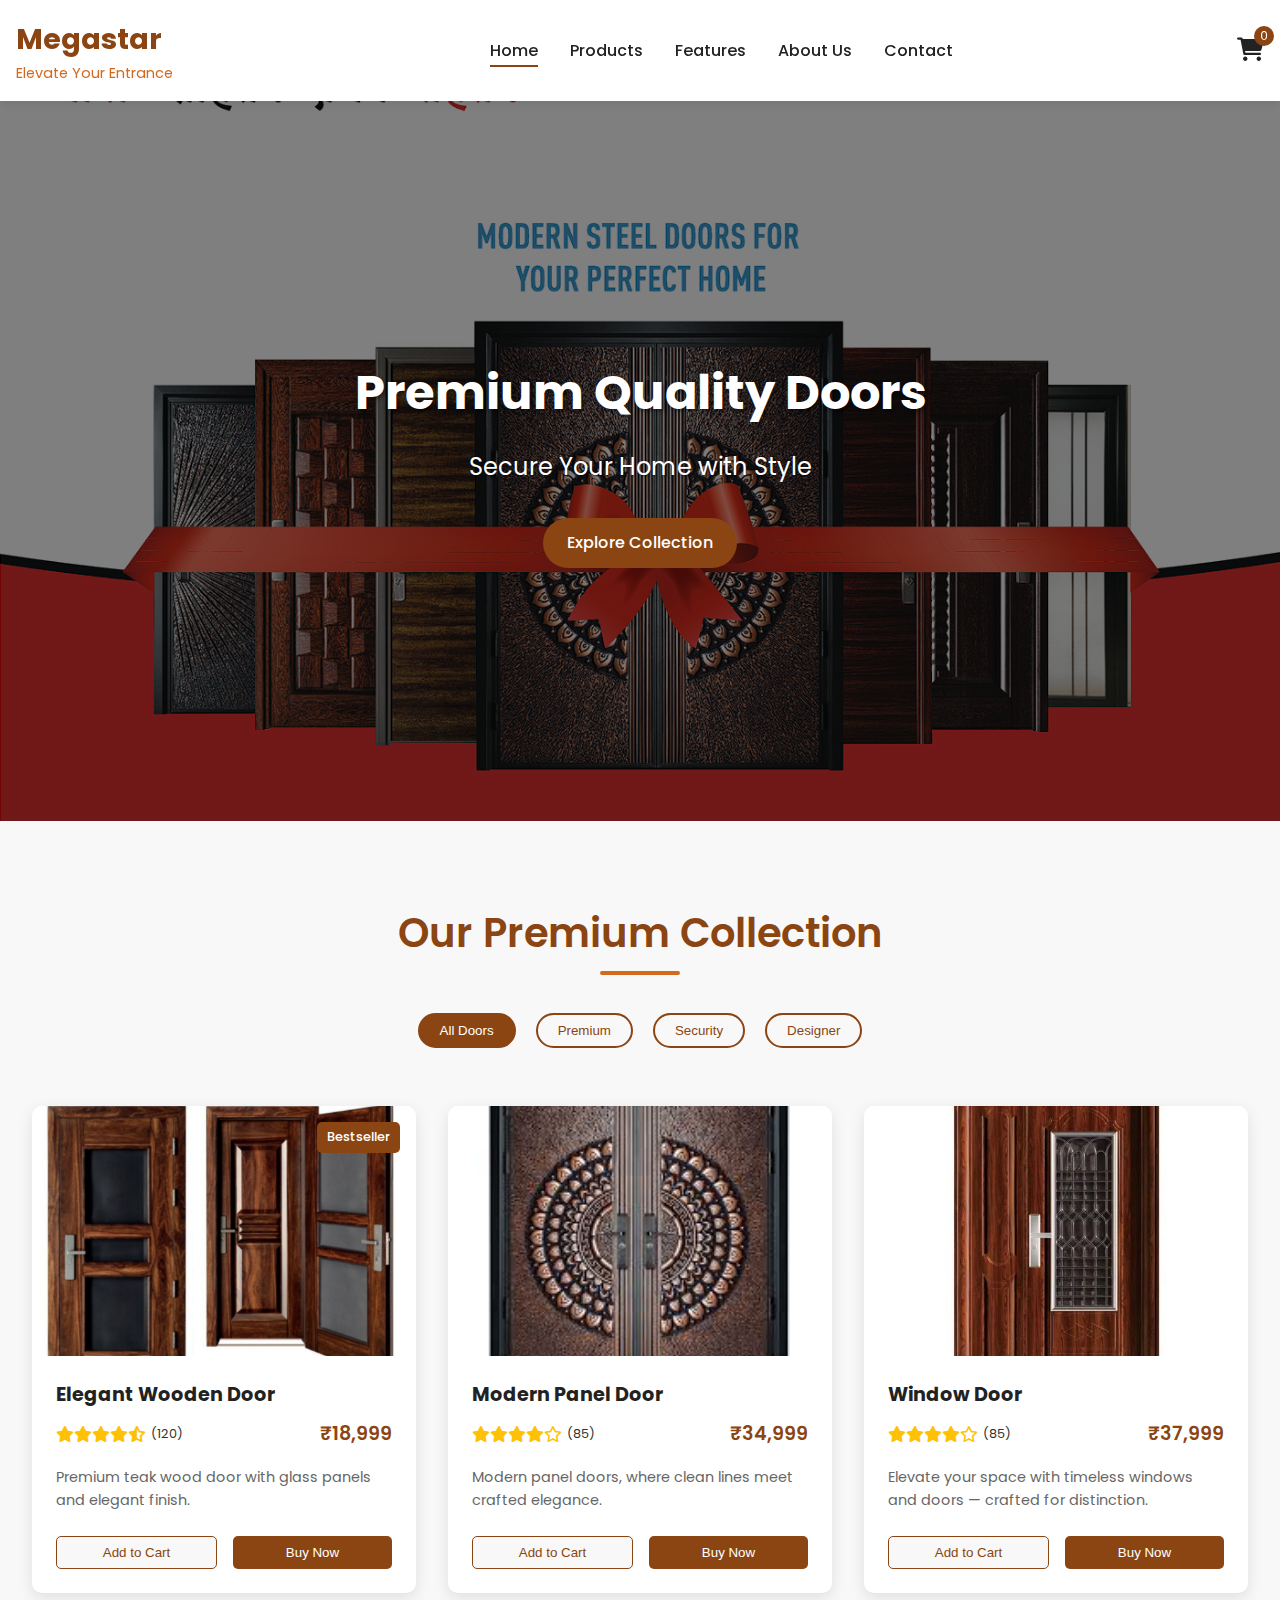
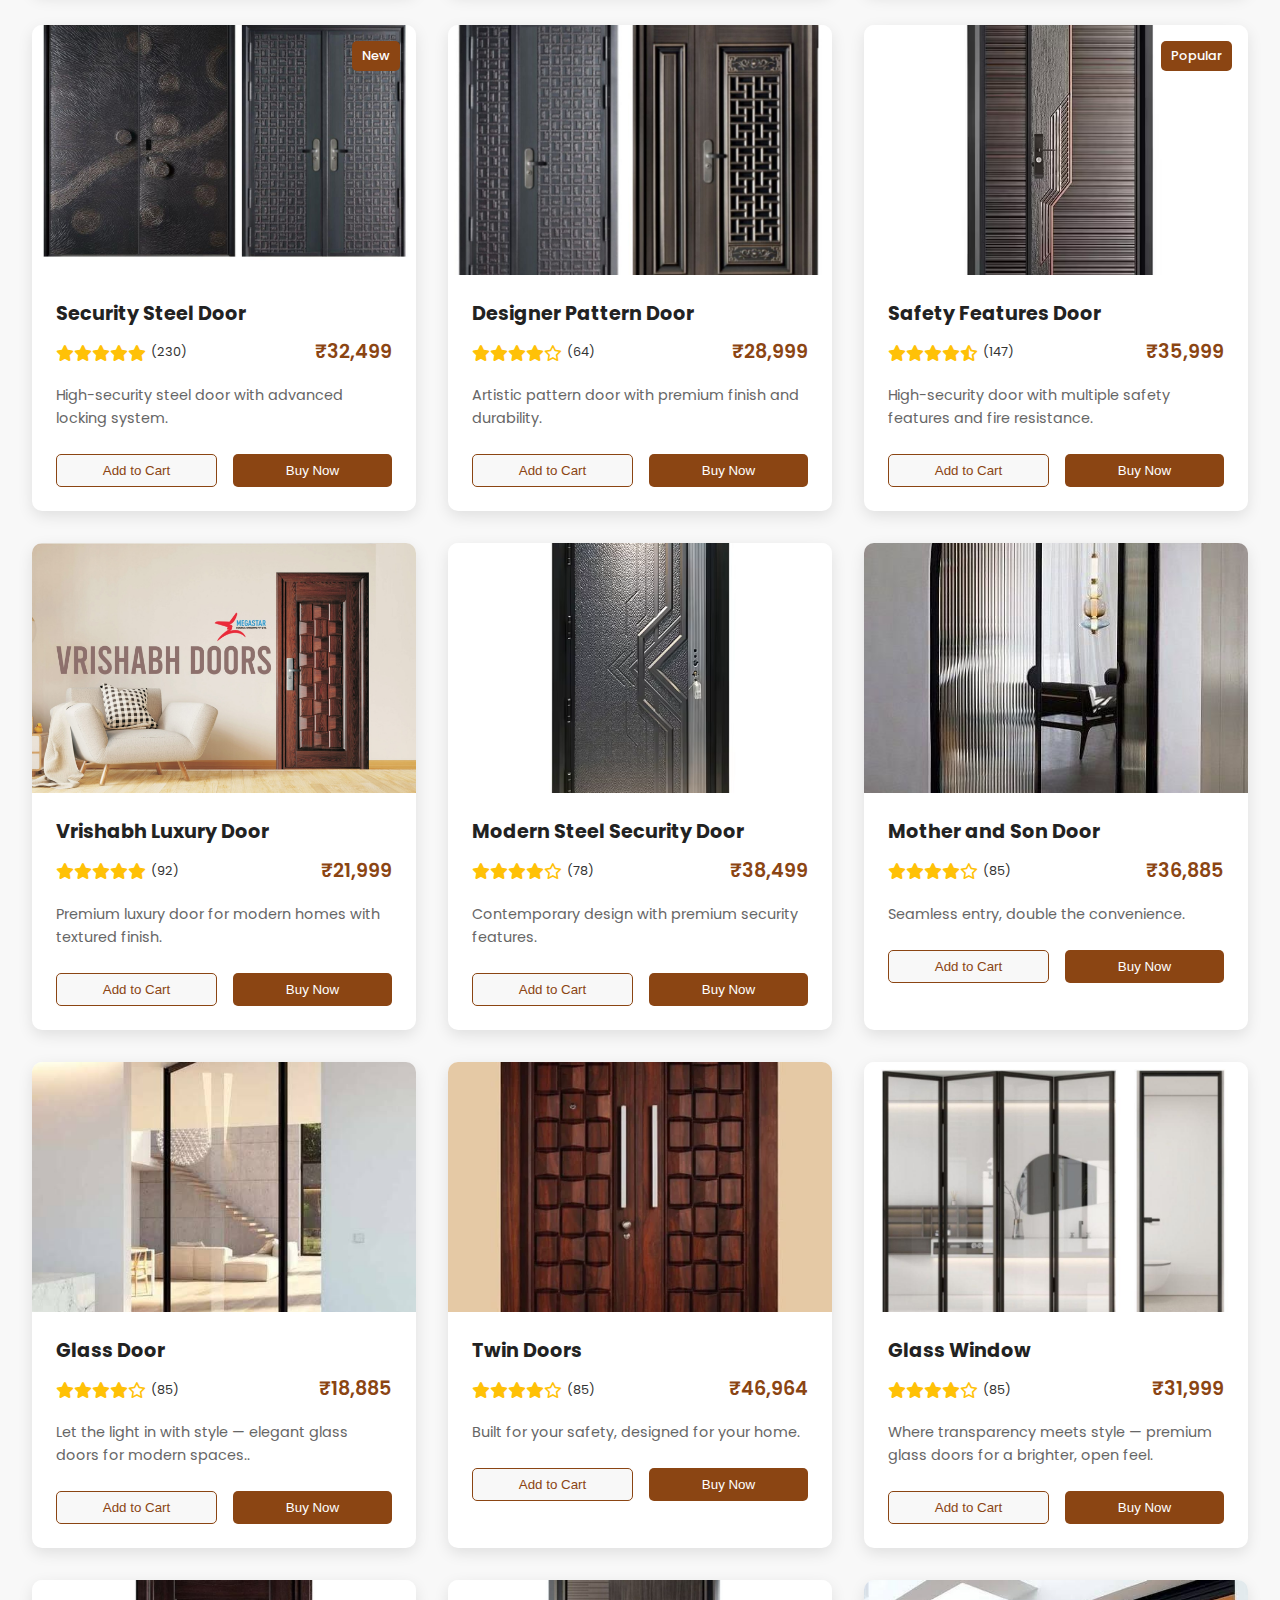
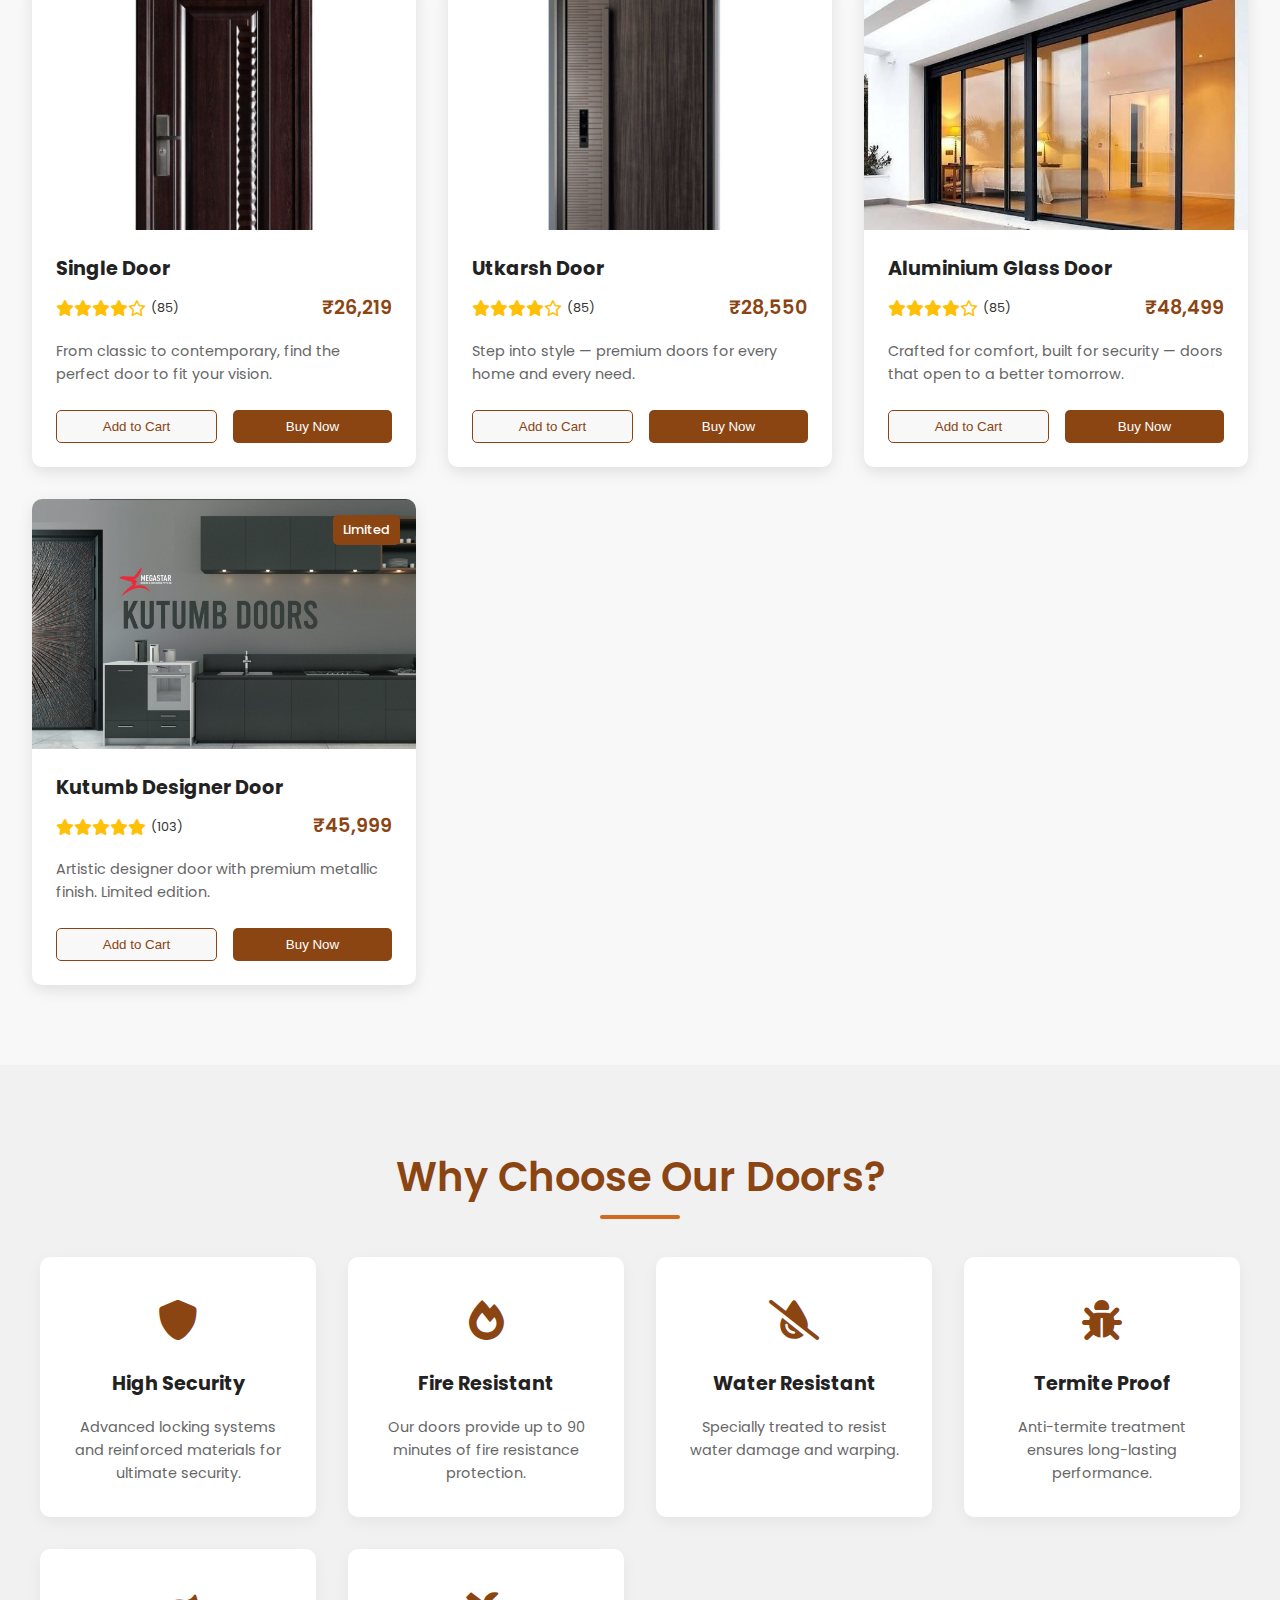
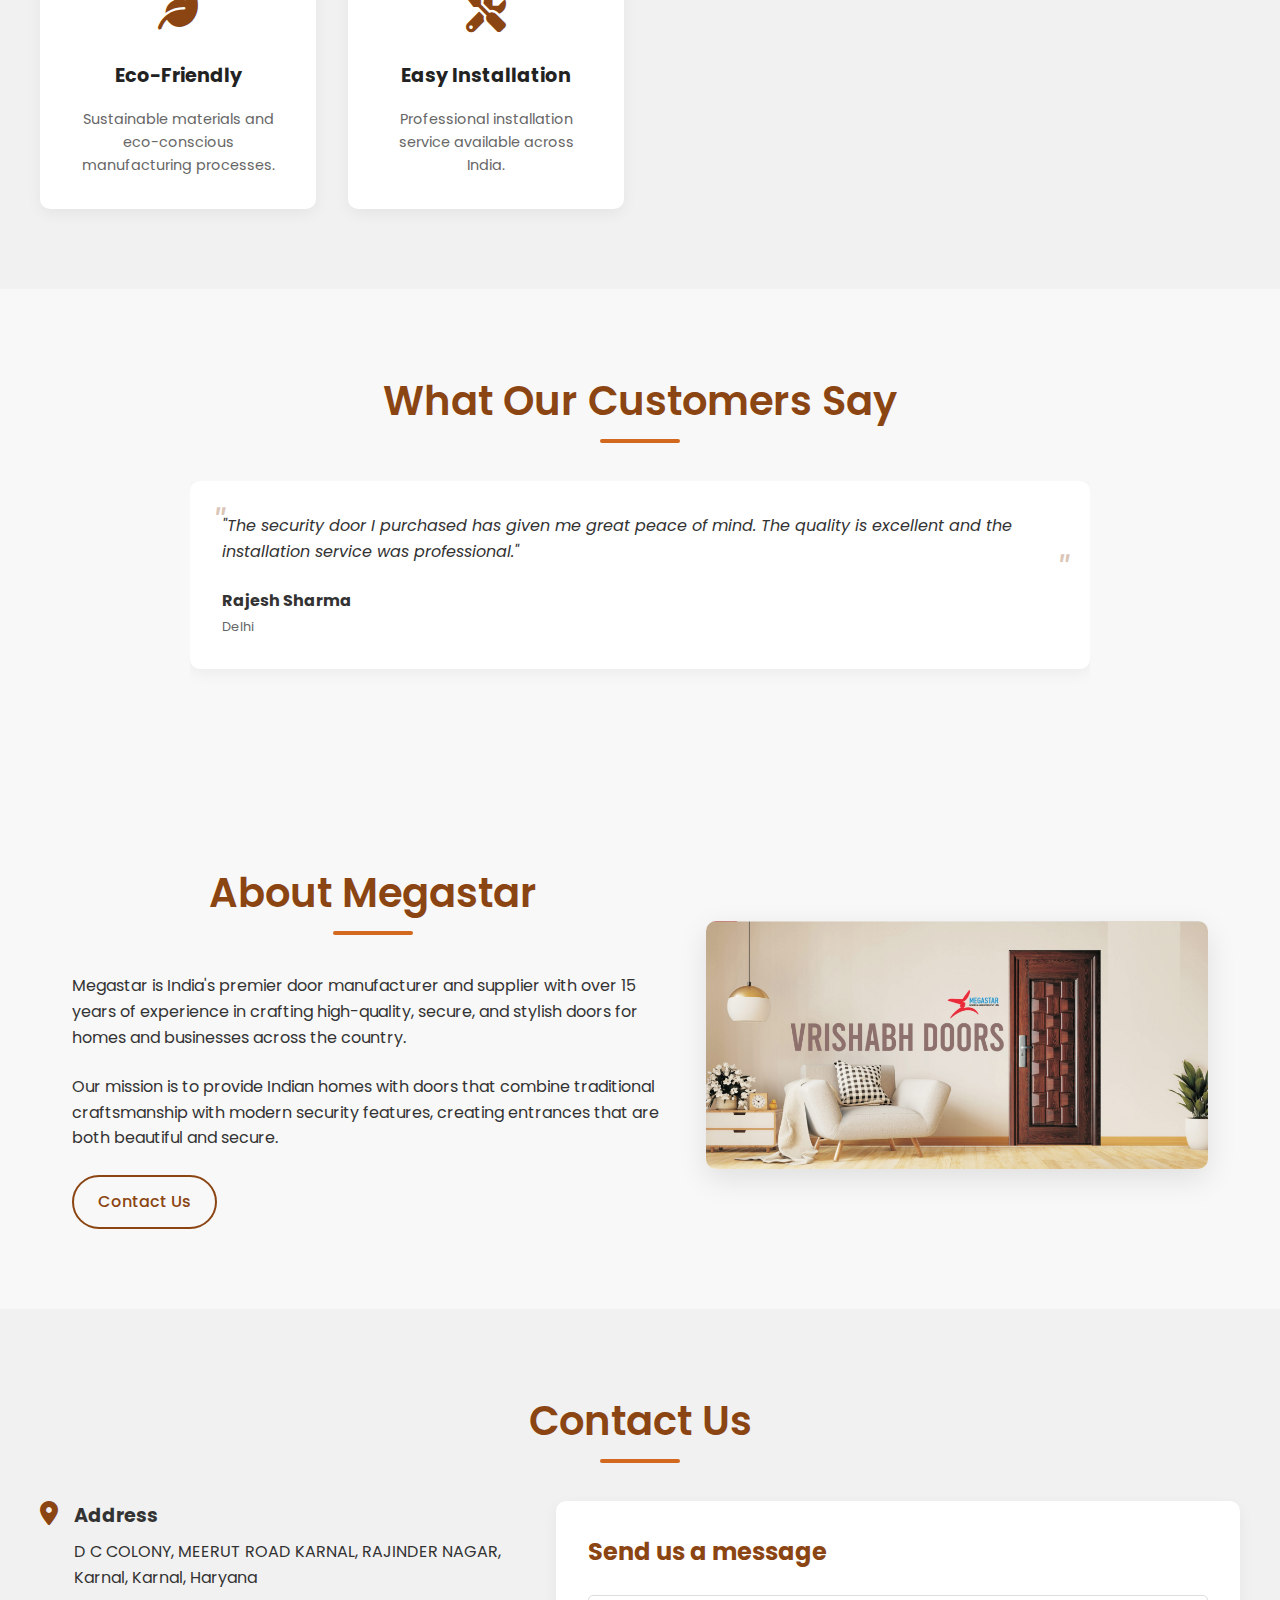
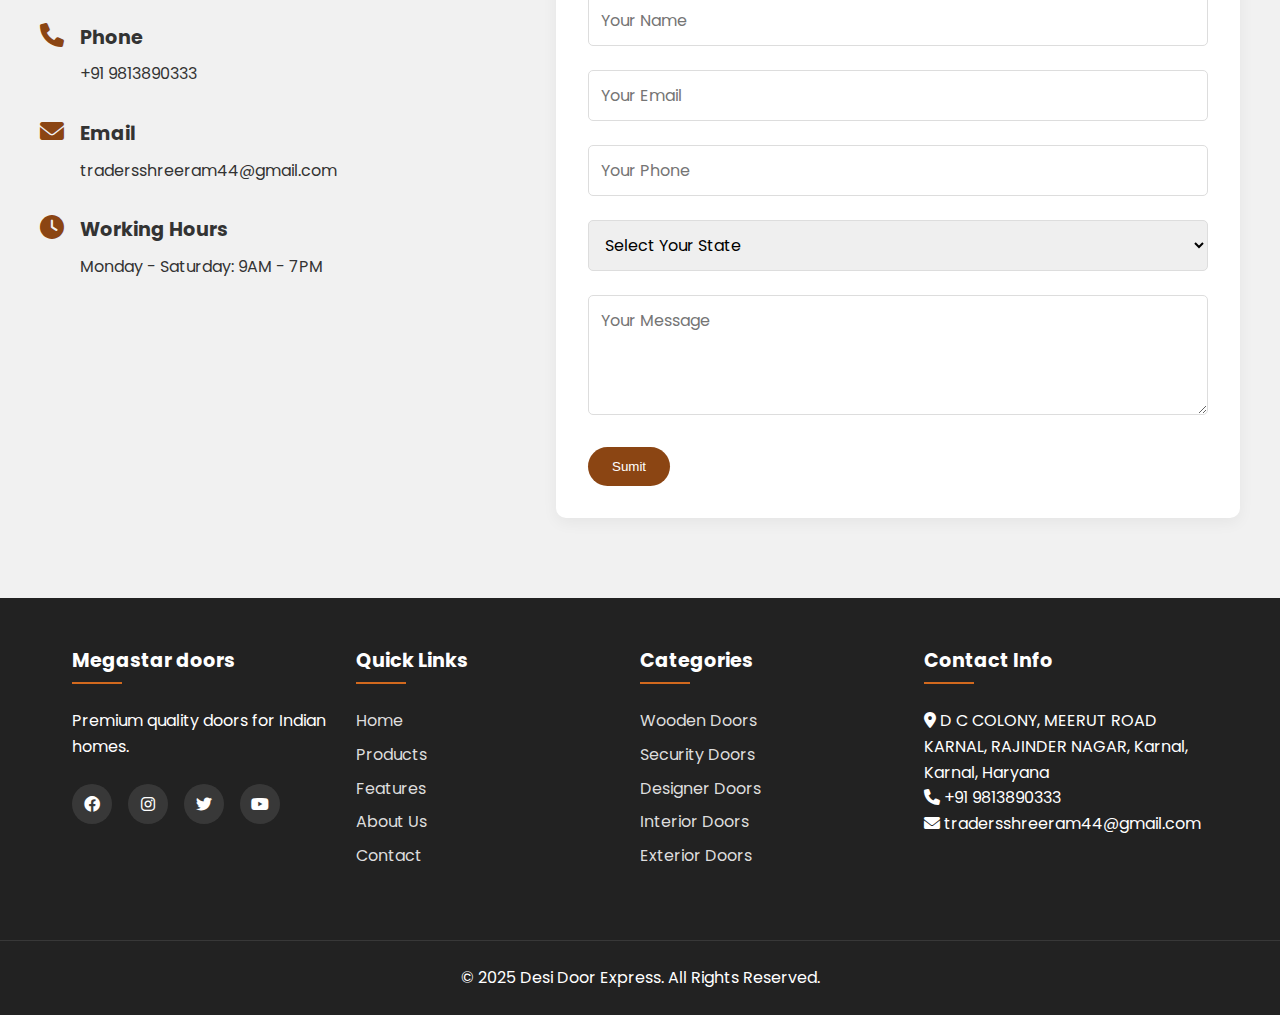
<file: client/index.html>
<!DOCTYPE html>
<html lang="en">

<head>
    <meta charset="UTF-8">
    <meta name="viewport" content="width=device-width, initial-scale=1.0">
    <title>Megastar</title>
    <meta name="description" content="Premium quality doors with Indian designs and features">
    <link rel="stylesheet" href="styles.css">
    <link rel="stylesheet" href="https://cdnjs.cloudflare.com/ajax/libs/font-awesome/6.0.0/css/all.min.css">
</head>

<body>
    <div id="notification" class="notification"></div>

    <header>
        <div class="logo">

            <h1>Megastar</h1>
            <p>Elevate Your Entrance</p>

        </div>
        <nav>
            <ul>
                <li><a href="#" class="active">Home</a></li>
                <li><a href="#products">Products</a></li>
                <li><a href="#features">Features</a></li>
                <li><a href="#about">About Us</a></li>
                <li><a href="#contact">Contact</a></li>
            </ul>
        </nav>
        <div class="cart-container">
            <button id="cart-btn">
                <i class="fas fa-shopping-cart"></i>
                <span id="cart-count">0</span>
            </button>
        </div>
    </header>

    <div id="cart-sidebar" class="cart-sidebar">
        <div class="cart-header">
            <h2>Your Cart</h2>
            <button id="close-cart"><i class="fas fa-times"></i></button>
        </div>
        <div id="cart-items" class="cart-items">
            <!-- Cart items will be added here -->
        </div>
        <div class="cart-footer">
            <div class="total">
                <span>Total:</span>
                <span id="cart-total">₹0</span>
            </div>
            <button id="checkout-btn">Proceed to Checkout</button>
        </div>
    </div>

    <section class="hero">
        <div class="hero-content">
            <h2>Premium Quality Doors</h2>
            <p>Secure Your Home with Style</p>
            <a href="#products" class="btn-primary">Explore Collection</a>
        </div>
    </section>

    <section id="products" class="products">
        <h2 class="section-title">Our Premium Collection</h2>
        <div class="filter-container">
            <button class="filter-btn active" data-filter="all">All Doors</button>
            <button class="filter-btn" data-filter="wooden">Premium</button>
            <button class="filter-btn" data-filter="security">Security</button>
            <button class="filter-btn" data-filter="designer">Designer</button>

        </div>
        <div class="product-grid">
            <div class="product-card" data-category="wooden">
                <div class="product-image">
                    <img src="public/lovable-uploads/7e601890-94fc-4716-8ba4-92a24f323d26.png"
                        alt="Elegant Wooden Door">
                    <div class="product-tag">Bestseller</div>
                </div>
                <div class="product-info">
                    <h3>Elegant Wooden Door</h3>
                    <div class="product-meta">
                        <div class="rating">
                            <i class="fas fa-star"></i>
                            <i class="fas fa-star"></i>
                            <i class="fas fa-star"></i>
                            <i class="fas fa-star"></i>
                            <i class="fas fa-star-half-alt"></i>
                            <span>(120)</span>
                        </div>
                        <div class="price">₹18,999</div>
                    </div>
                    <p>Premium teak wood door with glass panels and elegant finish.</p>
                    <div class="product-actions">
                        <button class="add-to-cart" data-id="1" data-name="Elegant Wooden Door" data-price="18999">Add
                            to Cart</button>
                        <button class="buy-now" data-id="1" data-name="Elegant Wooden Door" data-price="18999"
                            onclick="fetchName(this)">Buy
                            Now</button>
                    </div>
                </div>
            </div>

            <div class="product-card" data-category="wooden">
                <div class="product-image">
                    <img src="public/lovable-uploads/mod door.jpeg" alt="Modern Panel Door">
                </div>
                <div class="product-info">
                    <h3>Modern Panel Door</h3>
                    <div class="product-meta">
                        <div class="rating">
                            <i class="fas fa-star"></i>
                            <i class="fas fa-star"></i>
                            <i class="fas fa-star"></i>
                            <i class="fas fa-star"></i>
                            <i class="far fa-star"></i>
                            <span>(85)</span>
                        </div>
                        <div class="price">₹34,999</div>
                    </div>
                    <p>Modern panel doors, where clean lines meet crafted elegance.</p>
                    <div class="product-actions">
                        <button class="add-to-cart" data-id="2" data-name="Modern Panel Door" data-price="34999">Add to
                            Cart</button>
                        <button class="buy-now" data-id="2" data-name="Modern Panel Door" data-price="34999"
                            onclick="fetchName()">Buy
                            Now</button>
                    </div>
                </div>
            </div>


            <div class="product-card" data-category="wooden">
                <div class="product-image">
                    <img src="public/lovable-uploads/window door.jpg" alt="Modern Panel Door">
                </div>
                <div class="product-info">
                    <h3>Window Door</h3>
                    <div class="product-meta">
                        <div class="rating">
                            <i class="fas fa-star"></i>
                            <i class="fas fa-star"></i>
                            <i class="fas fa-star"></i>
                            <i class="fas fa-star"></i>
                            <i class="far fa-star"></i>
                            <span>(85)</span>
                        </div>
                        <div class="price">₹37,999</div>
                    </div>
                    <p>Elevate your space with timeless windows and doors — crafted for distinction.</p>
                    <div class="product-actions">
                        <button class="add-to-cart" data-id="2" data-name="Modern Panel Door" data-price="34999">Add to
                            Cart</button>
                        <button class="buy-now" data-id="2" data-name="Modern Panel Door" data-price="34999"
                            onclick="fetchName(this)">Buy
                            Now</button>
                    </div>
                </div>
            </div>

            <div class="product-card" data-category="security">
                <div class="product-image">
                    <img src="public/lovable-uploads/security door.jpg" alt="Security Steel Door">
                    <div class="product-tag">New</div>
                </div>
                <div class="product-info">
                    <h3>Security Steel Door</h3>
                    <div class="product-meta">
                        <div class="rating">
                            <i class="fas fa-star"></i>
                            <i class="fas fa-star"></i>
                            <i class="fas fa-star"></i>
                            <i class="fas fa-star"></i>
                            <i class="fas fa-star"></i>
                            <span>(230)</span>
                        </div>
                        <div class="price">₹32,499</div>
                    </div>
                    <p>High-security steel door with advanced locking system.</p>
                    <div class="product-actions">
                        <button class="add-to-cart" data-id="3" data-name="Security Steel Door" data-price="32499">Add
                            to Cart</button>
                        <button class="buy-now" data-id="3" data-name="Security Steel Door" data-price="32499"
                            onclick="fetchName(this)">Buy
                            Now</button>
                    </div>
                </div>
            </div>

            <div class="product-card" data-category="designer">
                <div class="product-image">
                    <img src="public/lovable-uploads/5cd7c3f8-2d00-47b3-b368-80e1c312fc26.png"
                        alt="Designer Pattern Door">
                </div>
                <div class="product-info">
                    <h3>Designer Pattern Door</h3>
                    <div class="product-meta">
                        <div class="rating">
                            <i class="fas fa-star"></i>
                            <i class="fas fa-star"></i>
                            <i class="fas fa-star"></i>
                            <i class="fas fa-star"></i>
                            <i class="far fa-star"></i>
                            <span>(64)</span>
                        </div>
                        <div class="price">₹28,999</div>
                    </div>
                    <p>Artistic pattern door with premium finish and durability.</p>
                    <div class="product-actions">
                        <button class="add-to-cart" data-id="4" data-name="Designer Pattern Door" data-price="28999">Add
                            to Cart</button>
                        <button class="buy-now" data-id="4" data-name="Designer Pattern Door" data-price="28999"
                            onclick="fetchName(this)">Buy
                            Now</button>
                    </div>
                </div>
            </div>

            <div class="product-card" data-category="security">
                <div class="product-image">
                    <img src="public/lovable-uploads/feature.avif" alt="Safety Features Door">
                    <div class="product-tag">Popular</div>
                </div>
                <div class="product-info">
                    <h3>Safety Features Door</h3>
                    <div class="product-meta">
                        <div class="rating">
                            <i class="fas fa-star"></i>
                            <i class="fas fa-star"></i>
                            <i class="fas fa-star"></i>
                            <i class="fas fa-star"></i>
                            <i class="fas fa-star-half-alt"></i>
                            <span>(147)</span>
                        </div>
                        <div class="price">₹35,999</div>
                    </div>
                    <p>High-security door with multiple safety features and fire resistance.</p>
                    <div class="product-actions">
                        <button class="add-to-cart" data-id="5" data-name="Safety Features Door" data-price="35999">Add
                            to Cart</button>
                        <button class="buy-now" data-id="5" data-name="Safety Features Door" data-price="35999"
                            onclick="fetchName(this)">Buy
                            Now</button>
                    </div>
                </div>
            </div>

            <div class="product-card" data-category="designer">
                <div class="product-image">
                    <img src="public/lovable-uploads/3f1d83a4-f74a-487f-87fb-d8553cf927f7.png"
                        alt="Vrishabh Luxury Door">
                </div>
                <div class="product-info">
                    <h3>Vrishabh Luxury Door</h3>
                    <div class="product-meta">
                        <div class="rating">
                            <i class="fas fa-star"></i>
                            <i class="fas fa-star"></i>
                            <i class="fas fa-star"></i>
                            <i class="fas fa-star"></i>
                            <i class="fas fa-star"></i>
                            <span>(92)</span>
                        </div>
                        <div class="price">₹21,999</div>
                    </div>
                    <p>Premium luxury door for modern homes with textured finish.</p>
                    <div class="product-actions">
                        <button class="add-to-cart" data-id="6" data-name="Vrishabh Luxury Door" data-price="21999">Add
                            to Cart</button>
                        <button class="buy-now" data-id="6" data-name="Vrishabh Luxury Door" data-price="21999"
                            onclick="fetchName(this)">Buy
                            Now</button>
                    </div>
                </div>
            </div>

            <div class="product-card" data-category="security">
                <div class="product-image">
                    <img src="public/lovable-uploads/security feature.avif" alt="Modern Steel Security Door">
                </div>
                <div class="product-info">
                    <h3>Modern Steel Security Door</h3>
                    <div class="product-meta">
                        <div class="rating">
                            <i class="fas fa-star"></i>
                            <i class="fas fa-star"></i>
                            <i class="fas fa-star"></i>
                            <i class="fas fa-star"></i>
                            <i class="far fa-star"></i>
                            <span>(78)</span>
                        </div>
                        <div class="price">₹38,499</div>
                    </div>
                    <p>Contemporary design with premium security features.</p>
                    <div class="product-actions">
                        <button class="add-to-cart" data-id="7" data-name="Modern Steel Security Door"
                            data-price="38499">Add to Cart</button>
                        <button class="buy-now" data-id="7" data-name="Modern Steel Security Door" data-price="38499"
                            onclick="fetchName(this)">Buy Now</button>
                    </div>
                </div>
            </div>

            <div class="product-card" data-category="wooden">
                <div class="product-image">
                    <img src="public/lovable-uploads/mother and son.jpg" alt="Modern Panel Door">
                </div>
                <div class="product-info">
                    <h3>Mother and Son Door</h3>
                    <div class="product-meta">
                        <div class="rating">
                            <i class="fas fa-star"></i>
                            <i class="fas fa-star"></i>
                            <i class="fas fa-star"></i>
                            <i class="fas fa-star"></i>
                            <i class="far fa-star"></i>
                            <span>(85)</span>
                        </div>
                        <div class="price">₹36,885</div>
                    </div>
                    <p>Seamless entry, double the convenience.</p>
                    <div class="product-actions">
                        <button class="add-to-cart" data-id="2" data-name="Modern Panel Door" data-price="34999">Add to
                            Cart</button>
                        <button class="buy-now" data-id="2" data-name="Modern Panel Door" data-price="34999"
                            onclick="fetchName(this)">Buy
                            Now</button>
                    </div>
                </div>
            </div>

            <div class="product-card" data-category="wooden">
                <div class="product-image">
                    <img src="public/lovable-uploads/glass door.jpg" alt="Modern Panel Door">
                </div>
                <div class="product-info">
                    <h3>Glass Door</h3>
                    <div class="product-meta">
                        <div class="rating">
                            <i class="fas fa-star"></i>
                            <i class="fas fa-star"></i>
                            <i class="fas fa-star"></i>
                            <i class="fas fa-star"></i>
                            <i class="far fa-star"></i>
                            <span>(85)</span>
                        </div>
                        <div class="price">₹18,885</div>
                    </div>
                    <p>Let the light in with style — elegant glass doors for modern spaces..</p>
                    <div class="product-actions">
                        <button class="add-to-cart" data-id="2" data-name="Modern Panel Door" data-price="34999">Add to
                            Cart</button>
                        <button class="buy-now" data-id="2" data-name="Modern Panel Door" data-price="34999"
                            onclick="fetchName(this)">Buy
                            Now</button>
                    </div>
                </div>
            </div>

            <div class="product-card" data-category="wooden">
                <div class="product-image">
                    <img src="public/lovable-uploads/Twin doors.webp" alt="Modern Panel Door">
                </div>
                <div class="product-info">
                    <h3>Twin Doors</h3>
                    <div class="product-meta">
                        <div class="rating">
                            <i class="fas fa-star"></i>
                            <i class="fas fa-star"></i>
                            <i class="fas fa-star"></i>
                            <i class="fas fa-star"></i>
                            <i class="far fa-star"></i>
                            <span>(85)</span>
                        </div>
                        <div class="price">₹46,964</div>
                    </div>
                    <p>Built for your safety, designed for your home.</p>
                    <div class="product-actions">
                        <button class="add-to-cart" data-id="2" data-name="Modern Panel Door" data-price="34999">Add to
                            Cart</button>
                        <button class="buy-now" data-id="2" data-name="Modern Panel Door" data-price="34999"
                            onclick="fetchName(this)">Buy
                            Now</button>
                    </div>
                </div>
            </div>

            <div class="product-card" data-category="wooden">
                <div class="product-image">
                    <img src="public/lovable-uploads/glass window.jpg" alt="Modern Panel Door">
                </div>
                <div class="product-info">
                    <h3>Glass Window</h3>
                    <div class="product-meta">
                        <div class="rating">
                            <i class="fas fa-star"></i>
                            <i class="fas fa-star"></i>
                            <i class="fas fa-star"></i>
                            <i class="fas fa-star"></i>
                            <i class="far fa-star"></i>
                            <span>(85)</span>
                        </div>
                        <div class="price">₹31,999</div>
                    </div>
                    <p>Where transparency meets style — premium glass doors for a brighter, open feel.</p>
                    <div class="product-actions">
                        <button class="add-to-cart" data-id="2" data-name="Modern Panel Door" data-price="34999">Add to
                            Cart</button>
                        <button class="buy-now" data-id="2" data-name="Modern Panel Door" data-price="34999"
                            onclick="fetchName(this)">Buy
                            Now</button>
                    </div>
                </div>
            </div>

            <div class="product-card" data-category="wooden">
                <div class="product-image">
                    <img src="public/lovable-uploads/single.jpg" alt="Modern Panel Door">
                </div>
                <div class="product-info">
                    <h3>Single Door</h3>
                    <div class="product-meta">
                        <div class="rating">
                            <i class="fas fa-star"></i>
                            <i class="fas fa-star"></i>
                            <i class="fas fa-star"></i>
                            <i class="fas fa-star"></i>
                            <i class="far fa-star"></i>
                            <span>(85)</span>
                        </div>
                        <div class="price">₹26,219</div>
                    </div>
                    <p>From classic to contemporary, find the perfect door to fit your vision.</p>
                    <div class="product-actions">
                        <button class="add-to-cart" data-id="2" data-name="Modern Panel Door" data-price="34999">Add to
                            Cart</button>
                        <button class="buy-now" data-id="2" data-name="Modern Panel Door" data-price="34999"
                            onclick="fetchName(this)()">Buy
                            Now</button>
                    </div>
                </div>
            </div>

            <div class="product-card" data-category="wooden">
                <div class="product-image">
                    <img src="public/lovable-uploads/utkarsh.jpg" alt="Modern Panel Door">
                </div>
                <div class="product-info">
                    <h3>Utkarsh Door</h3>
                    <div class="product-meta">
                        <div class="rating">
                            <i class="fas fa-star"></i>
                            <i class="fas fa-star"></i>
                            <i class="fas fa-star"></i>
                            <i class="fas fa-star"></i>
                            <i class="far fa-star"></i>
                            <span>(85)</span>
                        </div>
                        <div class="price">₹28,550</div>
                    </div>
                    <p>Step into style — premium doors for every home and every need.</p>
                    <div class="product-actions">
                        <button class="add-to-cart" data-id="2" data-name="Modern Panel Door" data-price="34999">Add to
                            Cart</button>
                        <button class="buy-now" data-id="2" data-name="Modern Panel Door" data-price="34999"
                            onclick="fetchName(this)()">Buy
                            Now</button>
                    </div>
                </div>
            </div>

            <div class="product-card" data-category="wooden">
                <div class="product-image">
                    <img src="public/lovable-uploads/aluminium.jpg" alt="Modern Panel Door">
                </div>
                <div class="product-info">
                    <h3>Aluminium Glass Door</h3>
                    <div class="product-meta">
                        <div class="rating">
                            <i class="fas fa-star"></i>
                            <i class="fas fa-star"></i>
                            <i class="fas fa-star"></i>
                            <i class="fas fa-star"></i>
                            <i class="far fa-star"></i>
                            <span>(85)</span>
                        </div>
                        <div class="price">₹48,499</div>
                    </div>
                    <p>Crafted for comfort, built for security — doors that open to a better tomorrow.</p>
                    <div class="product-actions">
                        <button class="add-to-cart" data-id="2" data-name="Modern Panel Door" data-price="34999">Add to
                            Cart</button>
                        <button class="buy-now" data-id="2" data-name="Modern Panel Door" data-price="34999"
                            onclick="fetchName(this)()">Buy
                            Now</button>
                    </div>
                </div>
            </div>

            <div class="product-card" data-category="designer">
                <div class="product-image">
                    <img src="public/lovable-uploads/0fe03054-2fc9-4060-9102-402f41f0cf43.png"
                        alt="Kutumb Designer Door">
                    <div class="product-tag">Limited</div>
                </div>
                <div class="product-info">
                    <h3>Kutumb Designer Door</h3>
                    <div class="product-meta">
                        <div class="rating">
                            <i class="fas fa-star"></i>
                            <i class="fas fa-star"></i>
                            <i class="fas fa-star"></i>
                            <i class="fas fa-star"></i>
                            <i class="fas fa-star"></i>
                            <span>(103)</span>
                        </div>
                        <div class="price">₹45,999</div>
                    </div>
                    <p>Artistic designer door with premium metallic finish. Limited edition.</p>
                    <div class="product-actions">
                        <button class="add-to-cart" data-id="8" data-name="Kutumb Designer Door" data-price="45999">Add
                            to Cart</button>
                        <button class="buy-now" data-id="8" data-name="Kutumb Designer Door" data-price="45999"
                            onclick="fetchName(this)()">Buy
                            Now</button>
                    </div>
                </div>
            </div>
        </div>
    </section>

    <section id="features" class="features">
        <h2 class="section-title">Why Choose Our Doors?</h2>
        <div class="feature-grid">
            <div class="feature-card">
                <div class="feature-icon">
                    <i class="fas fa-shield-alt"></i>
                </div>
                <h3>High Security</h3>
                <p>Advanced locking systems and reinforced materials for ultimate security.</p>
            </div>
            <div class="feature-card">
                <div class="feature-icon">
                    <i class="fas fa-fire"></i>
                </div>
                <h3>Fire Resistant</h3>
                <p>Our doors provide up to 90 minutes of fire resistance protection.</p>
            </div>
            <div class="feature-card">
                <div class="feature-icon">
                    <i class="fas fa-tint-slash"></i>
                </div>
                <h3>Water Resistant</h3>
                <p>Specially treated to resist water damage and warping.</p>
            </div>
            <div class="feature-card">
                <div class="feature-icon">
                    <i class="fas fa-bug"></i>
                </div>
                <h3>Termite Proof</h3>
                <p>Anti-termite treatment ensures long-lasting performance.</p>
            </div>
            <div class="feature-card">
                <div class="feature-icon">
                    <i class="fas fa-leaf"></i>
                </div>
                <h3>Eco-Friendly</h3>
                <p>Sustainable materials and eco-conscious manufacturing processes.</p>
            </div>
            <div class="feature-card">
                <div class="feature-icon">
                    <i class="fas fa-tools"></i>
                </div>
                <h3>Easy Installation</h3>
                <p>Professional installation service available across India.</p>
            </div>
        </div>
    </section>

    <section class="testimonials">
        <h2 class="section-title">What Our Customers Say</h2>
        <div class="testimonial-slider">
            <div class="testimonial">
                <div class="testimonial-content">
                    <p>"The security door I purchased has given me great peace of mind. The quality is excellent and the
                        installation service was professional."</p>
                </div>
                <div class="testimonial-author">
                    <div class="author-info">
                        <h4>Rajesh Sharma</h4>
                        <p>Delhi</p>
                    </div>
                </div>
            </div>
            <div class="testimonial">
                <div class="testimonial-content">
                    <p>"I love the designer door I purchased. It has completely transformed the entrance of my home and
                        everyone compliments it."</p>
                </div>
                <div class="testimonial-author">
                    <div class="author-info">
                        <h4>Priya Patel</h4>
                        <p>Mumbai</p>
                    </div>
                </div>
            </div>
            <div class="testimonial">
                <div class="testimonial-content">
                    <p>"Excellent quality and service. The door was delivered on time and the cash on delivery option
                        made the purchase convenient."</p>
                </div>
                <div class="testimonial-author">
                    <div class="author-info">
                        <h4>Sunil Kumar</h4>
                        <p>Bangalore</p>
                    </div>
                </div>
            </div>
        </div>
    </section>

    <section id="about" class="about">
        <div class="about-content">
            <h2 class="section-title">About Megastar</h2>
            <p>Megastar is India's premier door manufacturer and supplier with over 15 years of experience in
                crafting high-quality, secure, and stylish doors for homes and businesses across the country.</p>
            <p>Our mission is to provide Indian homes with doors that combine traditional craftsmanship with modern
                security features, creating entrances that are both beautiful and secure.</p>
            <a href="#contact" class="btn-secondary">Contact Us</a>
        </div>
        <div class="about-image">
            <img src="public/lovable-uploads/3f1d83a4-f74a-487f-87fb-d8553cf927f7.png" alt="Megastar Door">
        </div>
    </section>

    <section id="contact" class="contact">
        <h2 class="section-title">Contact Us</h2>
        <div class="contact-container">
            <div class="contact-info">
                <div class="contact-item">
                    <i class="fas fa-map-marker-alt"></i>
                    <div>
                        <h3>Address</h3>
                        <p>D C COLONY, MEERUT ROAD KARNAL, RAJINDER NAGAR, Karnal, Karnal, Haryana</p>
                    </div>
                </div>
                <div class="contact-item">
                    <i class="fas fa-phone"></i>
                    <div>
                        <h3>Phone</h3>
                        <p>+91 9813890333</p>
                    </div>
                </div>
                <div class="contact-item">
                    <i class="fas fa-envelope"></i>
                    <div>
                        <h3>Email</h3>
                        <p>tradersshreeram44@gmail.com</p>
                    </div>
                </div>
                <div class="contact-item">
                    <i class="fas fa-clock"></i>
                    <div>
                        <h3>Working Hours</h3>
                        <p>Monday - Saturday: 9AM - 7PM</p>
                    </div>
                </div>
            </div>
            <div class="contact-form">
                <h3>Send us a message</h3>
                <form action="test.php" method="post">
                    <div class="form-group">
                        <input type="text" id="name" name="name" placeholder="Your Name" required>
                    </div>
                    <div class="form-group">
                        <input type="email" id="email" name="email" placeholder="Your Email" required>
                    </div>
                    <div class="form-group">
                        <input type="tel" id="phone" name="phone" placeholder="Your Phone" required>
                    </div>
                    <div class="form-group">
                        <select id="state" name="state" required>
                            <option value="">Select Your State</option>
                            <option value="Andhra Pradesh">Andhra Pradesh</option>
                            <option value="Arunachal Pradesh">Arunachal Pradesh</option>
                            <option value="Assam">Assam</option>
                            <option value="Bihar">Bihar</option>
                            <option value="Chhattisgarh">Chhattisgarh</option>
                            <option value="Goa">Goa</option>
                            <option value="Gujarat">Gujarat</option>
                            <option value="Haryana">Haryana</option>
                            <option value="Himachal Pradesh">Himachal Pradesh</option>
                            <option value="Jharkhand">Jharkhand</option>
                            <option value="Karnataka">Karnataka</option>
                            <option value="Kerala">Kerala</option>
                            <option value="Madhya Pradesh">Madhya Pradesh</option>
                            <option value="Maharashtra">Maharashtra</option>
                            <option value="Manipur">Manipur</option>
                            <option value="Meghalaya">Meghalaya</option>
                            <option value="Mizoram">Mizoram</option>
                            <option value="Nagaland">Nagaland</option>
                            <option value="Odisha">Odisha</option>
                            <option value="Punjab">Punjab</option>
                            <option value="Rajasthan">Rajasthan</option>
                            <option value="Sikkim">Sikkim</option>
                            <option value="Tamil Nadu">Tamil Nadu</option>
                            <option value="Telangana">Telangana</option>
                            <option value="Tripura">Tripura</option>
                            <option value="Uttar Pradesh">Uttar Pradesh</option>
                            <option value="Uttarakhand">Uttarakhand</option>
                            <option value="West Bengal">West Bengal</option>
                        </select>
                    </div>
                    <div class="form-group">
                        <textarea id="message" name="message" placeholder="Your Message" required></textarea>
                    </div>
                    <button type="submit" class="btn-primary">Sumit</button>
                </form>
            </div>
        </div>
    </section>

    <div id="checkout-modal" class="modal">
        <div class="modal-content">
            <span class="close">&times;</span>
            <h2>Checkout</h2>
            <div id="checkout-items" class="checkout-items">
                <!-- Checkout items will be added here -->
            </div>
            <div class="checkout-total">
                <span>Total:</span>
                <span id="checkout-total">₹0</span>
            </div>
            <form action="order.php" method="post">
                <div class="form-group">
                    <label for="checkout-name">Name:</label>
                    <input type="text" id="checkout-name" name="name" required>
                </div>
                <div class="form-group">
                    <label for="checkout-address">Address:</label>
                    <input type="text" id="checkout-address" name="address" required>
                </div>
                <div class="form-group">
                    <label for="checkout-city">City:</label>
                    <input type="text" id="checkout-city" name="city" required>
                </div>
                <div class="form-group">
                    <label for="checkout-state">State:</label>
                    <select id="checkout-state" name="state" required>
                        <option value="">Select Your State</option>
                        <option value="Andhra Pradesh">Andhra Pradesh</option>
                        <option value="Arunachal Pradesh">Arunachal Pradesh</option>
                        <option value="Assam">Assam</option>
                        <option value="Bihar">Bihar</option>
                        <option value="Chhattisgarh">Chhattisgarh</option>
                        <option value="Goa">Goa</option>
                        <option value="Gujarat">Gujarat</option>
                        <option value="Haryana">Haryana</option>
                        <option value="Himachal Pradesh">Himachal Pradesh</option>
                        <option value="Jharkhand">Jharkhand</option>
                        <option value="Karnataka">Karnataka</option>
                        <option value="Kerala">Kerala</option>
                        <option value="Madhya Pradesh">Madhya Pradesh</option>
                        <option value="Maharashtra">Maharashtra</option>
                        <option value="Manipur">Manipur</option>
                        <option value="Meghalaya">Meghalaya</option>
                        <option value="Mizoram">Mizoram</option>
                        <option value="Nagaland">Nagaland</option>
                        <option value="Odisha">Odisha</option>
                        <option value="Punjab">Punjab</option>
                        <option value="Rajasthan">Rajasthan</option>
                        <option value="Sikkim">Sikkim</option>
                        <option value="Tamil Nadu">Tamil Nadu</option>
                        <option value="Telangana">Telangana</option>
                        <option value="Tripura">Tripura</option>
                        <option value="Uttar Pradesh">Uttar Pradesh</option>
                        <option value="Uttarakhand">Uttarakhand</option>
                        <option value="West Bengal">West Bengal</option>
                    </select>
                </div>
                <div class="form-group">
                    <label for="checkout-zip">Zip Code:</label>
                    <input type="text" id="checkout-zip" name="zip" required>
                </div>
                <div class="form-group">
                    <label for="checkout-phone">Phone:</label>
                    <input type="tel" id="checkout-phone" name="phone" required>
                </div>
                <div class="form-group">
                    <label>Payment Method:</label>
                    <input type="radio" id="cod" name="payment" value="cod" checked>
                    <label for="cod">Cash on Delivery</label>
                    <input type="radio" id="online" name="payment" value="online">
                    <label for="online">Online Payment</label>
                </div>
                <input type="text" id="checkout-products" name="products" value="" style="display: none;">
                <button type="submit" class="btn-primary">Place Order</button>
            </form>
        </div>
    </div>

    <footer class="no-print">
        <div class="footer-container">
            <div class="footer-section">
                <h3>Megastar doors</h3>
                <p>Premium quality doors for Indian homes.</p>
                <div class="social-icons">
                    <a href="#"><i class="fab fa-facebook"></i></a>
                    <a href="#"><i class="fab fa-instagram"></i></a>
                    <a href="#"><i class="fab fa-twitter"></i></a>
                    <a href="#"><i class="fab fa-youtube"></i></a>
                </div>
            </div>
            <div class="footer-section">
                <h3>Quick Links</h3>
                <ul>
                    <li><a href="index.html">Home</a></li>
                    <li><a href="index.html#products">Products</a></li>
                    <li><a href="index.html#features">Features</a></li>
                    <li><a href="index.html#about">About Us</a></li>
                    <li><a href="index.html#contact">Contact</a></li>
                </ul>
            </div>
            <div class="footer-section">
                <h3>Categories</h3>
                <ul>
                    <li><a href="index.html#products">Wooden Doors</a></li>
                    <li><a href="index.html#products">Security Doors</a></li>
                    <li><a href="index.html#products">Designer Doors</a></li>
                    <li><a href="index.html#products">Interior Doors</a></li>
                    <li><a href="index.html#products">Exterior Doors</a></li>
                </ul>
            </div>
            <div class="footer-section">
                <h3>Contact Info</h3>
                <p><i class="fas fa-map-marker-alt"></i> D C COLONY, MEERUT ROAD KARNAL, RAJINDER NAGAR, Karnal, Karnal,
                    Haryana</p>
                <p><i class="fas fa-phone"></i> +91 9813890333</p>
                <p><i class="fas fa-envelope"></i> tradersshreeram44@gmail.com</p>
            </div>
        </div>
        <div class="footer-bottom">
            <p>&copy; 2025 Desi Door Express. All Rights Reserved.</p>
        </div>
    </footer>
    <script src="script.js"></script>
    <script>
        function fetchName(button) {
            const card = button.closest(".product-card"); // get the related card
            const productName = card.querySelector(".product-info h3"); // get h3 inside that card

            if (productName) {
                console.log(productName.innerText); // log it or use it
                document.getElementById("checkout-products").value = productName.innerText;
            }
        };

    </script>
</body>

</html>
</file>
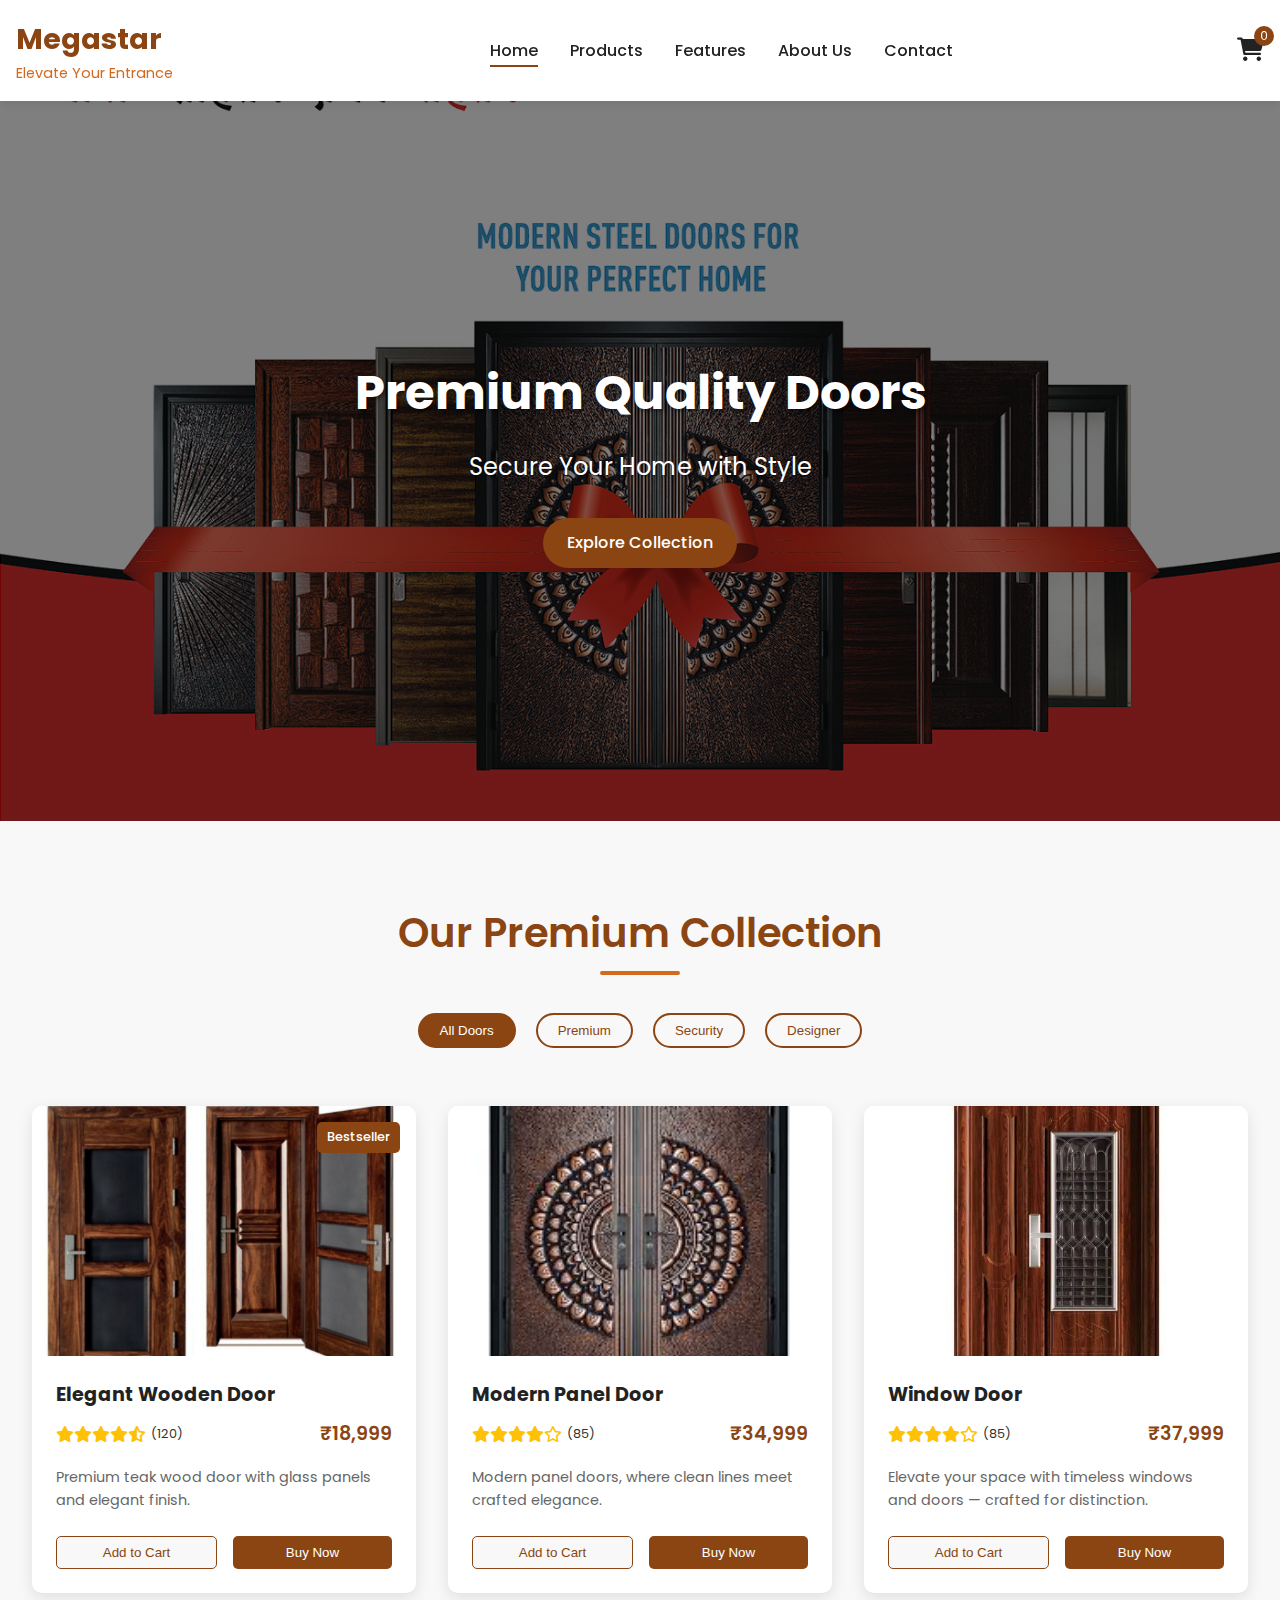
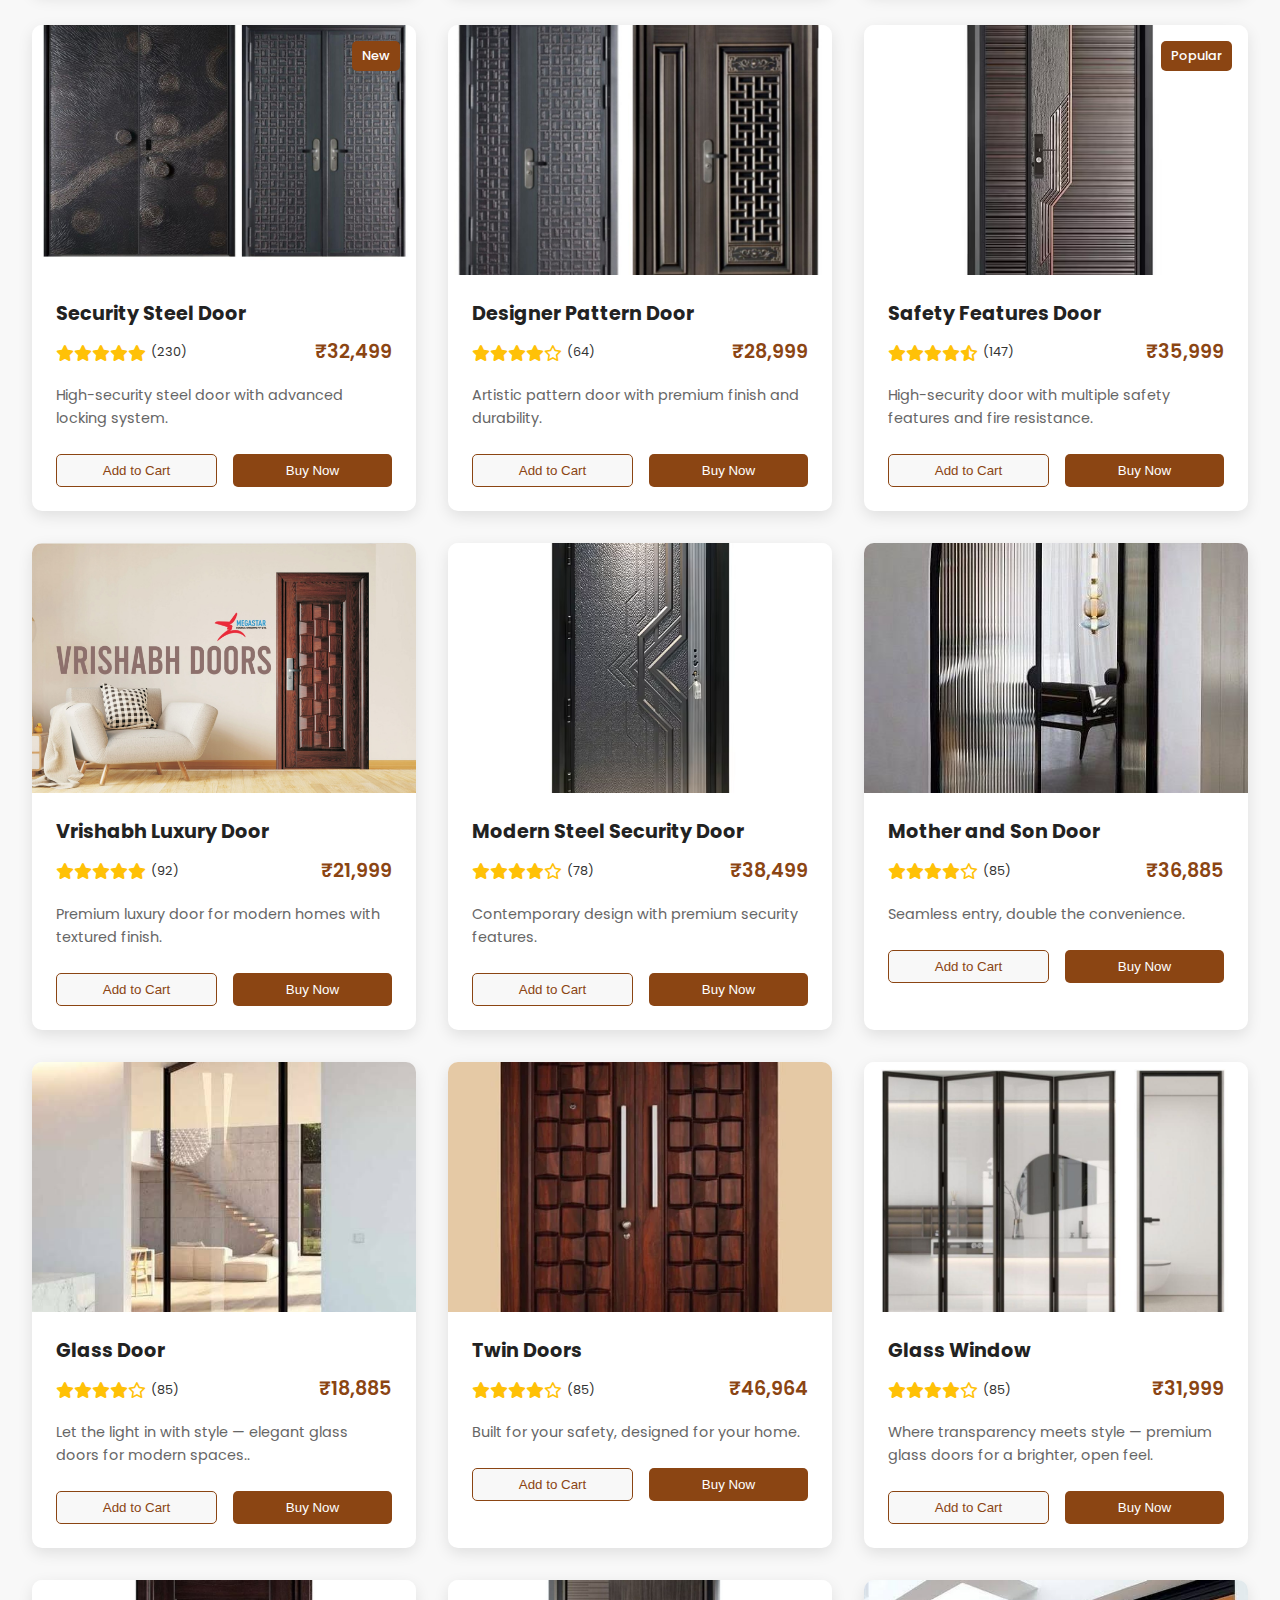
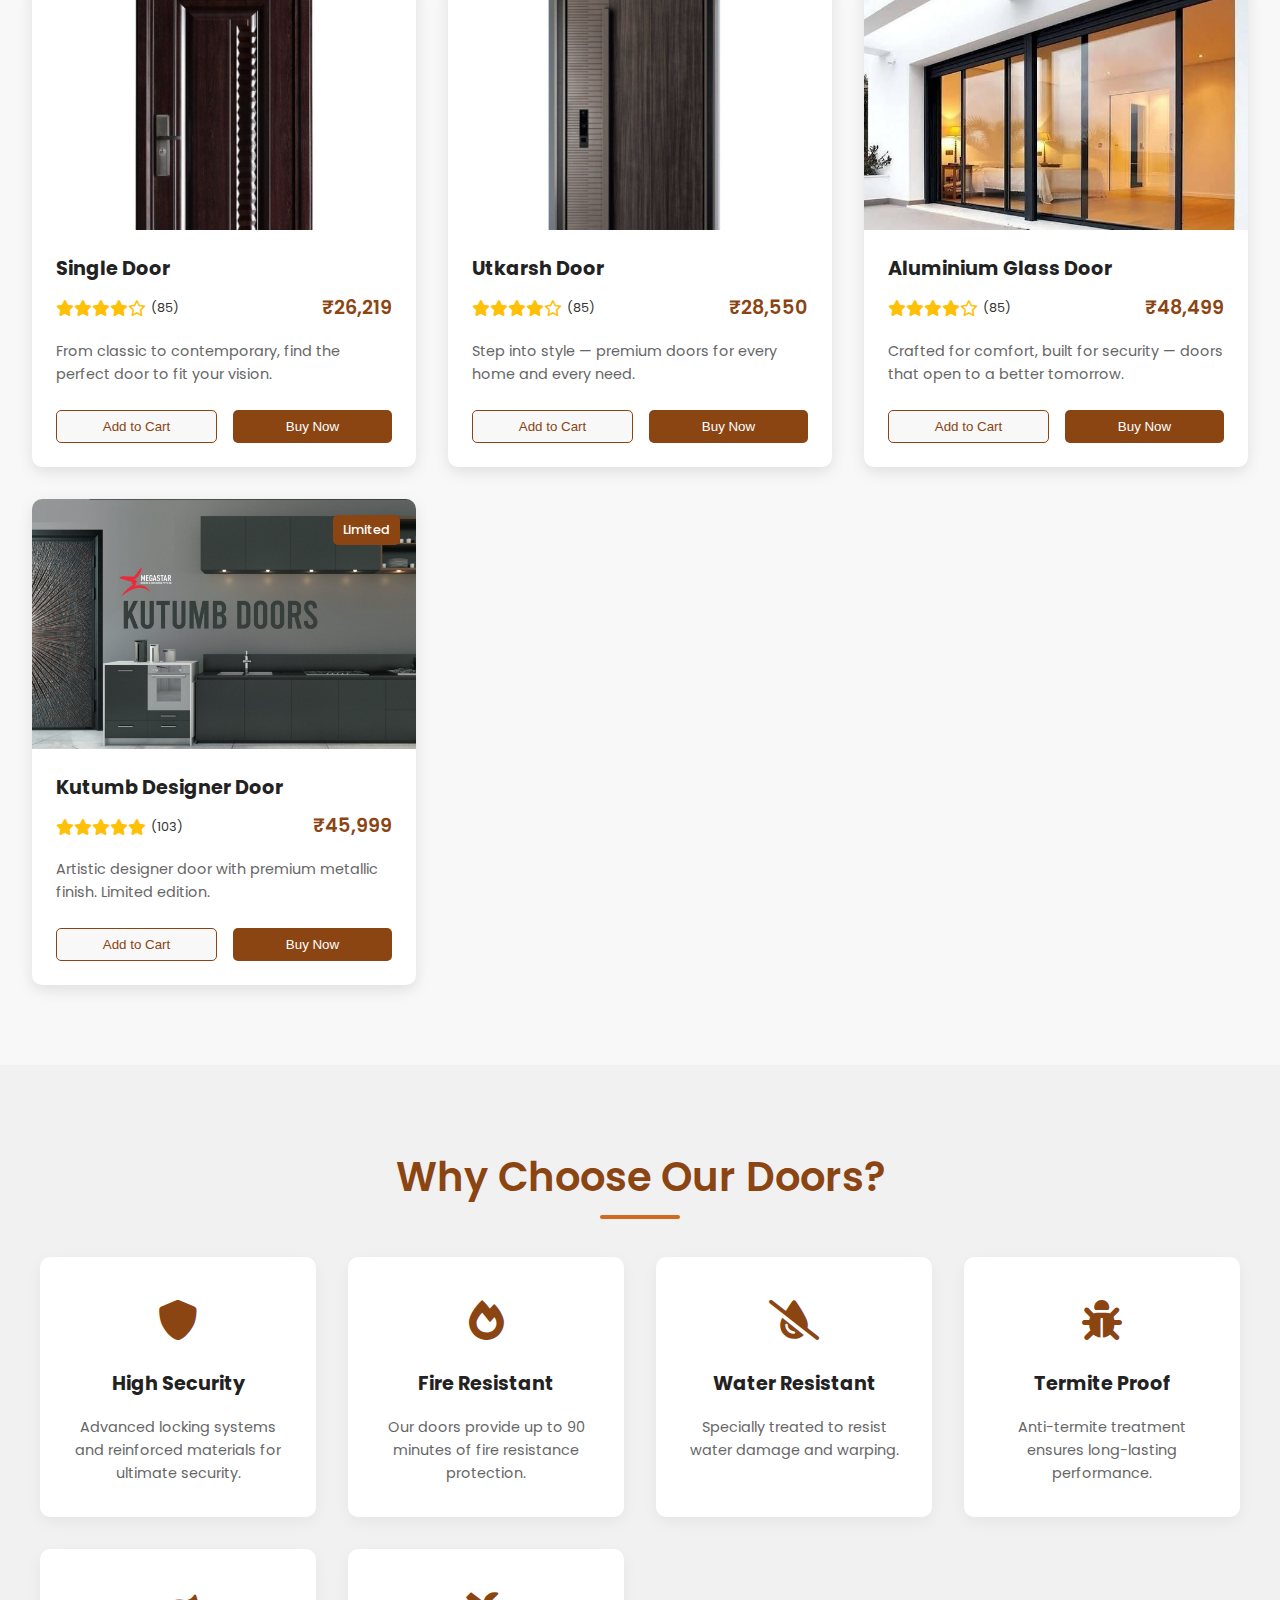
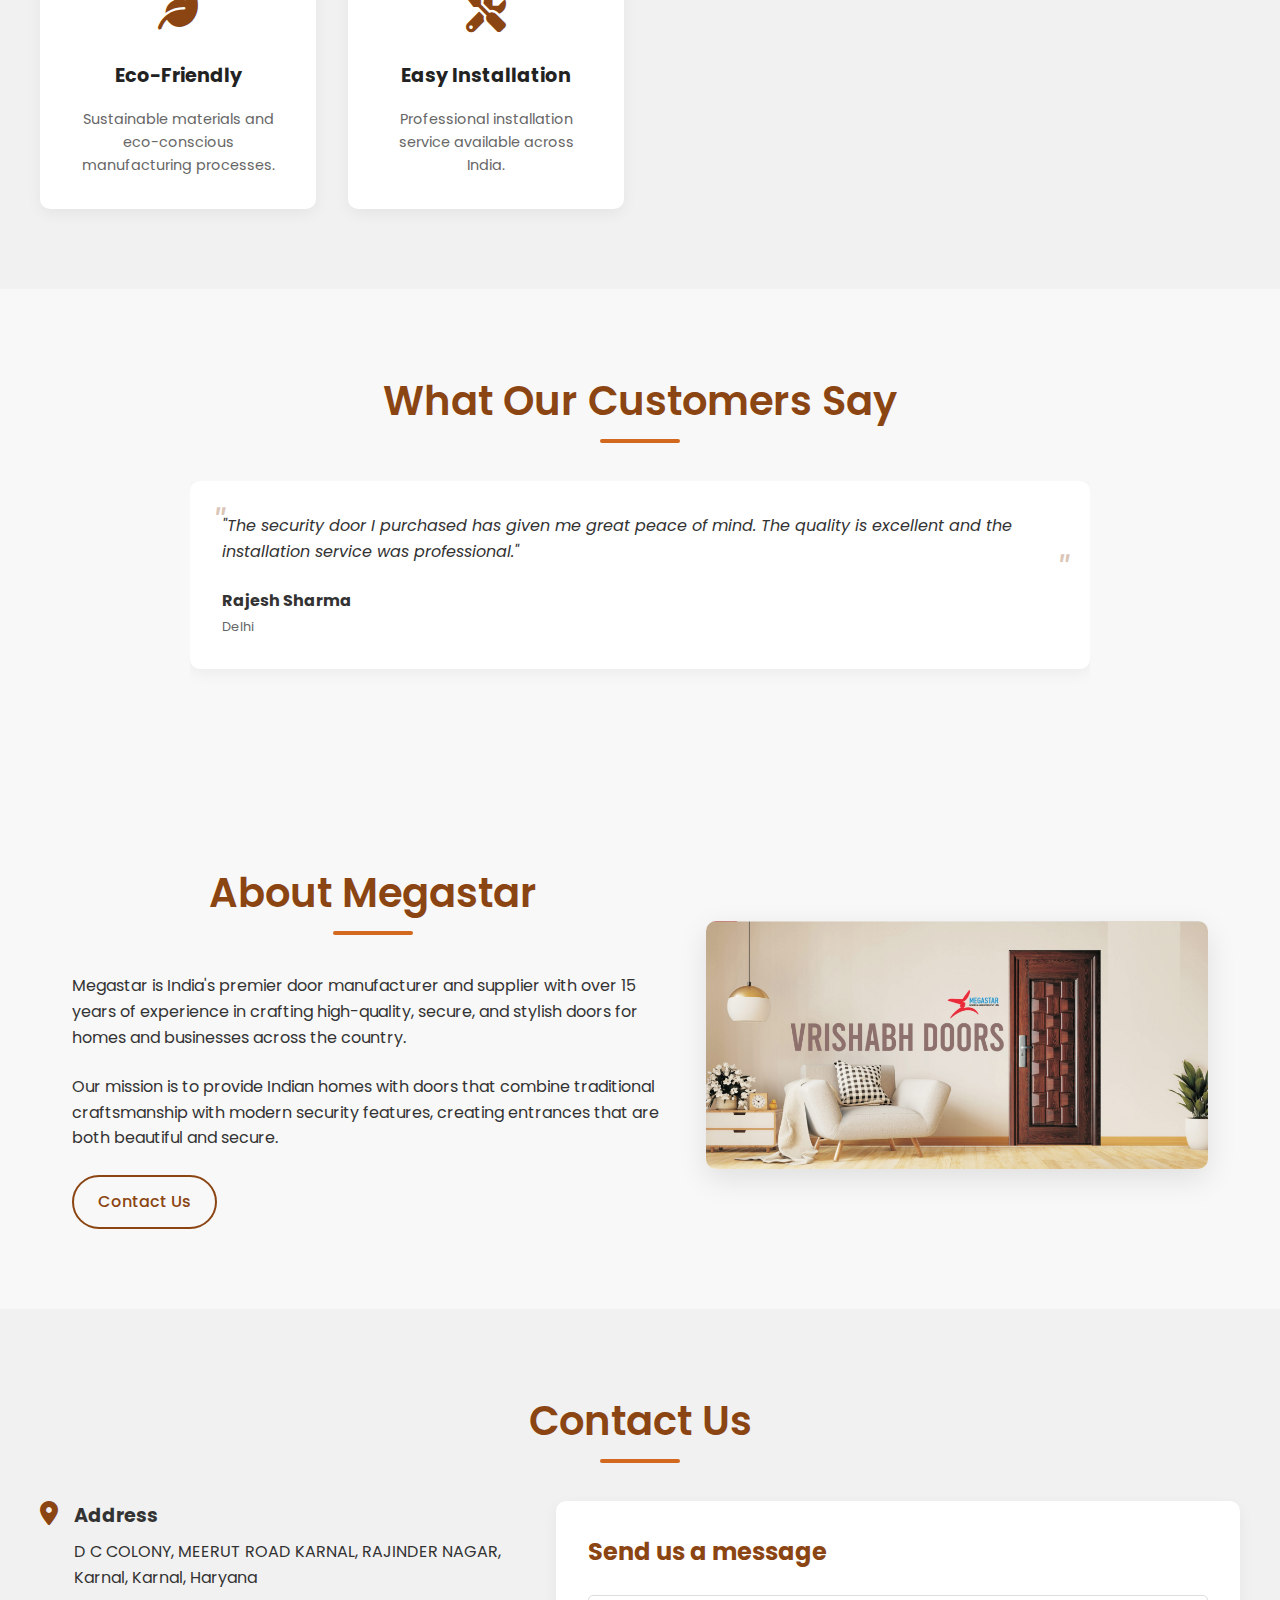
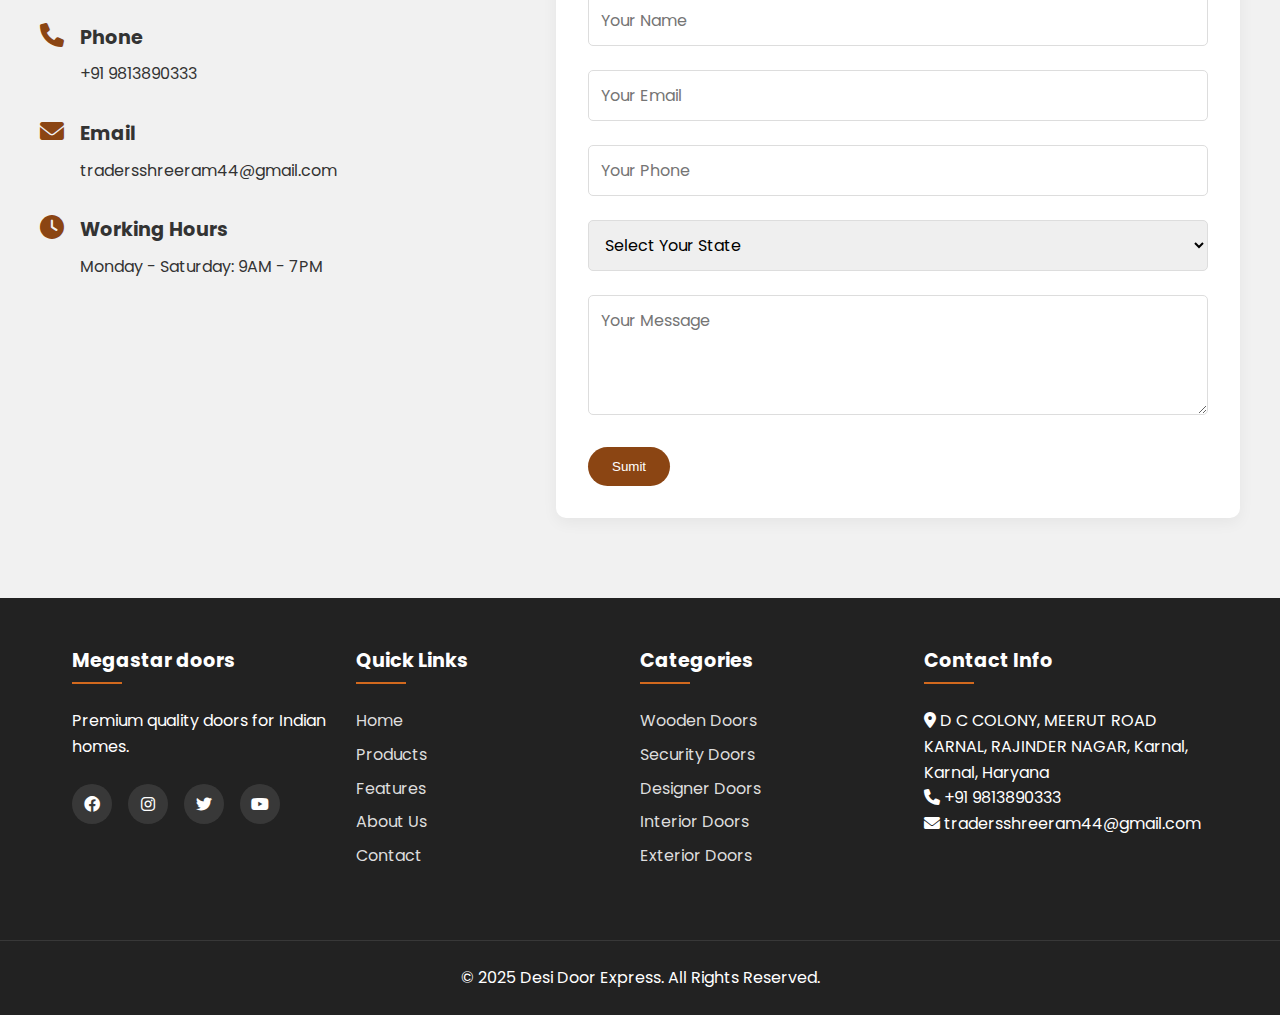
<file: order-confirmation.html>
<!DOCTYPE html>
<html lang="en">
<head>
    <meta charset="UTF-8">
    <meta name="viewport" content="width=device-width, initial-scale=1.0">
    <title>Order Confirmation - Desi Door Express</title>
    <meta name="description" content="Thank you for your order with Desi Door Express">
    <link rel="stylesheet" href="styles.css">
    <link rel="stylesheet" href="https://cdnjs.cloudflare.com/ajax/libs/font-awesome/6.0.0/css/all.min.css">
    <style>
        .order-confirmation {
            max-width: 800px;
            margin: 30px auto;
            background-color: #fff;
            border-radius: 8px;
            box-shadow: 0 0 10px rgba(0, 0, 0, 0.1);
            overflow: hidden;
        }
        
        .confirmation-header {
            background-color: var(--primary-color);
            color: #fff;
            text-align: center;
            padding: 20px;
        }
        
        .order-checkmark {
            width: 60px;
            height: 60px;
            background-color: #fff;
            border-radius: 50%;
            display: flex;
            align-items: center;
            justify-content: center;
            margin: 0 auto 15px;
        }
        
        .order-checkmark i {
            font-size: 30px;
            color: var(--primary-color);
        }
        
        .confirmation-content {
            padding: 20px;
        }
        
        .order-section {
            margin-bottom: 20px;
            border-bottom: 1px solid #eee;
            padding-bottom: 20px;
        }
        
        .order-section:last-child {
            border-bottom: none;
        }
        
        .order-items {
            margin-top: 15px;
        }
        
        .order-item {
            display: flex;
            margin-bottom: 15px;
            padding-bottom: 15px;
            border-bottom: 1px solid #f5f5f5;
        }
        
        .order-item:last-child {
            border-bottom: none;
        }
        
        .order-item-image {
            width: 80px;
            height: 80px;
            overflow: hidden;
            margin-right: 15px;
        }
        
        .order-item-image img {
            width: 100%;
            height: 100%;
            object-fit: cover;
        }
        
        .order-item-details {
            flex: 1;
        }
        
        .order-total {
            font-weight: bold;
            text-align: right;
            font-size: 18px;
            margin-top: 15px;
            padding-top: 15px;
            border-top: 1px solid #eee;
        }
        
        .delivery-info {
            display: grid;
            grid-template-columns: 1fr 1fr;
            gap: 15px;
        }
        
        .delivery-box {
            margin-top: 15px;
            padding: 15px;
            background-color: #f9f9f9;
            border-radius: 5px;
        }
        
        .button-group {
            display: flex;
            gap: 10px;
            margin-top: 20px;
        }
        
        .button-group button {
            flex: 1;
            padding: 10px;
            cursor: pointer;
        }
        
        .print-receipt {
            background-color: var(--primary-color);
            color: white;
            border: none;
            border-radius: 4px;
            display: flex;
            align-items: center;
            justify-content: center;
            gap: 6px;
        }
        
        .continue-shopping {
            background-color: #fff;
            color: var(--text-color);
            border: 1px solid var(--text-color);
            border-radius: 4px;
            display: flex;
            align-items: center;
            justify-content: center;
            gap: 6px;
        }
        
        @media print {
            .no-print {
                display: none;
            }
            header, footer, .button-group {
                display: none;
            }
        }
    </style>
</head>
<body>
    <div id="notification" class="notification"></div>
    
    <header>
        <div class="logo">
            <h1>Desi Door Express</h1>
            <p>Elevate Your Entrance</p>
        </div>
        <nav>
            <ul>
                <li><a href="index.html">Home</a></li>
                <li><a href="index.html#products">Products</a></li>
                <li><a href="index.html#features">Features</a></li>
                <li><a href="index.html#about">About Us</a></li>
                <li><a href="index.html#contact">Contact</a></li>
            </ul>
        </nav>
        <div class="cart-container">
            <button id="cart-btn">
                <i class="fas fa-shopping-cart"></i>
                <span id="cart-count">0</span>
            </button>
        </div>
    </header>

    <div id="cart-sidebar" class="cart-sidebar">
        <div class="cart-header">
            <h2>Your Cart</h2>
            <button id="close-cart"><i class="fas fa-times"></i></button>
        </div>
        <div id="cart-items" class="cart-items">
            <!-- Cart items will be added here -->
        </div>
        <div class="cart-footer">
            <div class="total">
                <span>Total:</span>
                <span id="cart-total">₹0</span>
            </div>
            <button id="checkout-btn">Proceed to Checkout</button>
        </div>
    </div>

    <div class="order-confirmation">
        <div class="confirmation-header">
            <div class="order-checkmark">
                <i class="fas fa-check"></i>
            </div>
            <h2>Thank You for Your Order!</h2>
            <p>Your order has been confirmed and is being processed.</p>
        </div>
        
        <div class="confirmation-content">
            <div class="order-section">
                <h3>Order Summary</h3>
                <div id="order-items" class="order-items">
                    <!-- Order items will be added here -->
                </div>
                <div id="order-total" class="order-total">
                    <!-- Order total will be added here -->
                </div>
            </div>
            
            <div class="order-section">
                <h3>Delivery Information</h3>
                <div id="delivery-info" class="delivery-info">
                    <!-- Delivery info will be added here -->
                </div>
                <div class="delivery-box">
                    <p><strong>Estimated Delivery:</strong></p>
                    <p>Within 7-10 business days</p>
                </div>
            </div>
            
            <div class="button-group no-print">
                <button class="continue-shopping" onclick="window.location.href='index.html'">
                    <i class="fas fa-home"></i> Continue Shopping
                </button>
                <button class="print-receipt" onclick="window.print()">
                    <i class="fas fa-print"></i> Print Receipt
                </button>
            </div>
        </div>
    </div>
    
    <footer class="no-print">
        <div class="footer-container">
            <div class="footer-section">
                <h3>Desi Door Express</h3>
                <p>Premium quality doors for Indian homes.</p>
                <div class="social-icons">
                    <a href="#"><i class="fab fa-facebook"></i></a>
                    <a href="#"><i class="fab fa-instagram"></i></a>
                    <a href="#"><i class="fab fa-twitter"></i></a>
                    <a href="#"><i class="fab fa-youtube"></i></a>
                </div>
            </div>
            <div class="footer-section">
                <h3>Quick Links</h3>
                <ul>
                    <li><a href="index.html">Home</a></li>
                    <li><a href="index.html#products">Products</a></li>
                    <li><a href="index.html#features">Features</a></li>
                    <li><a href="index.html#about">About Us</a></li>
                    <li><a href="index.html#contact">Contact</a></li>
                </ul>
            </div>
            <div class="footer-section">
                <h3>Categories</h3>
                <ul>
                    <li><a href="index.html#products">Wooden Doors</a></li>
                    <li><a href="index.html#products">Security Doors</a></li>
                    <li><a href="index.html#products">Designer Doors</a></li>
                    <li><a href="index.html#products">Interior Doors</a></li>
                    <li><a href="index.html#products">Exterior Doors</a></li>
                </ul>
            </div>
            <div class="footer-section">
                <h3>Contact Info</h3>
                <p><i class="fas fa-map-marker-alt"></i> 123 Door Street, Industrial Area, New Delhi - 110001, India</p>
                <p><i class="fas fa-phone"></i> +91 98765 43210</p>
                <p><i class="fas fa-envelope"></i> info@desidoorexpress.com</p>
            </div>
        </div>
        <div class="footer-bottom">
            <p>&copy; 2025 Desi Door Express. All Rights Reserved.</p>
        </div>
    </footer>

    <script>
        document.addEventListener('DOMContentLoaded', function() {
            // Load order data from sessionStorage
            const orderData = JSON.parse(sessionStorage.getItem('orderData') || '{}');
            const cartItems = JSON.parse(sessionStorage.getItem('cartItems') || '[]');
            const deliveryInfo = JSON.parse(sessionStorage.getItem('deliveryInfo') || '{}');
            
            // If no order data is found, redirect to homepage
            if (!orderData.timestamp || cartItems.length === 0 || !deliveryInfo.name) {
                window.location.href = 'index.html';
                return;
            }
            
            // Populate order items
            const orderItemsContainer = document.getElementById('order-items');
            cartItems.forEach(item => {
                const orderItem = document.createElement('div');
                orderItem.classList.add('order-item');
                orderItem.innerHTML = `
                    <div class="order-item-image">
                        <img src="${item.imgSrc}" alt="${item.name}">
                    </div>
                    <div class="order-item-details">
                        <h4>${item.name}</h4>
                        <p>₹${item.price.toLocaleString('en-IN')} × ${item.quantity}</p>
                        <p><strong>₹${(item.price * item.quantity).toLocaleString('en-IN')}</strong></p>
                    </div>
                `;
                orderItemsContainer.appendChild(orderItem);
            });
            
            // Populate order total
            const orderTotalDiv = document.getElementById('order-total');
            orderTotalDiv.innerHTML = `Total: <span>₹${orderData.total.toLocaleString('en-IN')}</span>`;
            
            // Populate delivery information
            const deliveryInfoDiv = document.getElementById('delivery-info');
            deliveryInfoDiv.innerHTML = `
                <div>
                    <p><strong>Name:</strong></p>
                    <p>${deliveryInfo.name}</p>
                </div>
                <div>
                    <p><strong>Phone:</strong></p>
                    <p>${deliveryInfo.phone}</p>
                </div>
                <div>
                    <p><strong>Address:</strong></p>
                    <p>${deliveryInfo.address}</p>
                </div>
                <div>
                    <p><strong>Location:</strong></p>
                    <p>${deliveryInfo.city}, ${deliveryInfo.state}, ${deliveryInfo.zip}</p>
                </div>
                <div>
                    <p><strong>Payment Method:</strong></p>
                    <p>${deliveryInfo.paymentMethod === 'cod' ? 'Cash on Delivery' : 'Online Payment'}</p>
                </div>
            `;
        });
    </script>
</body>
</html>
</file>
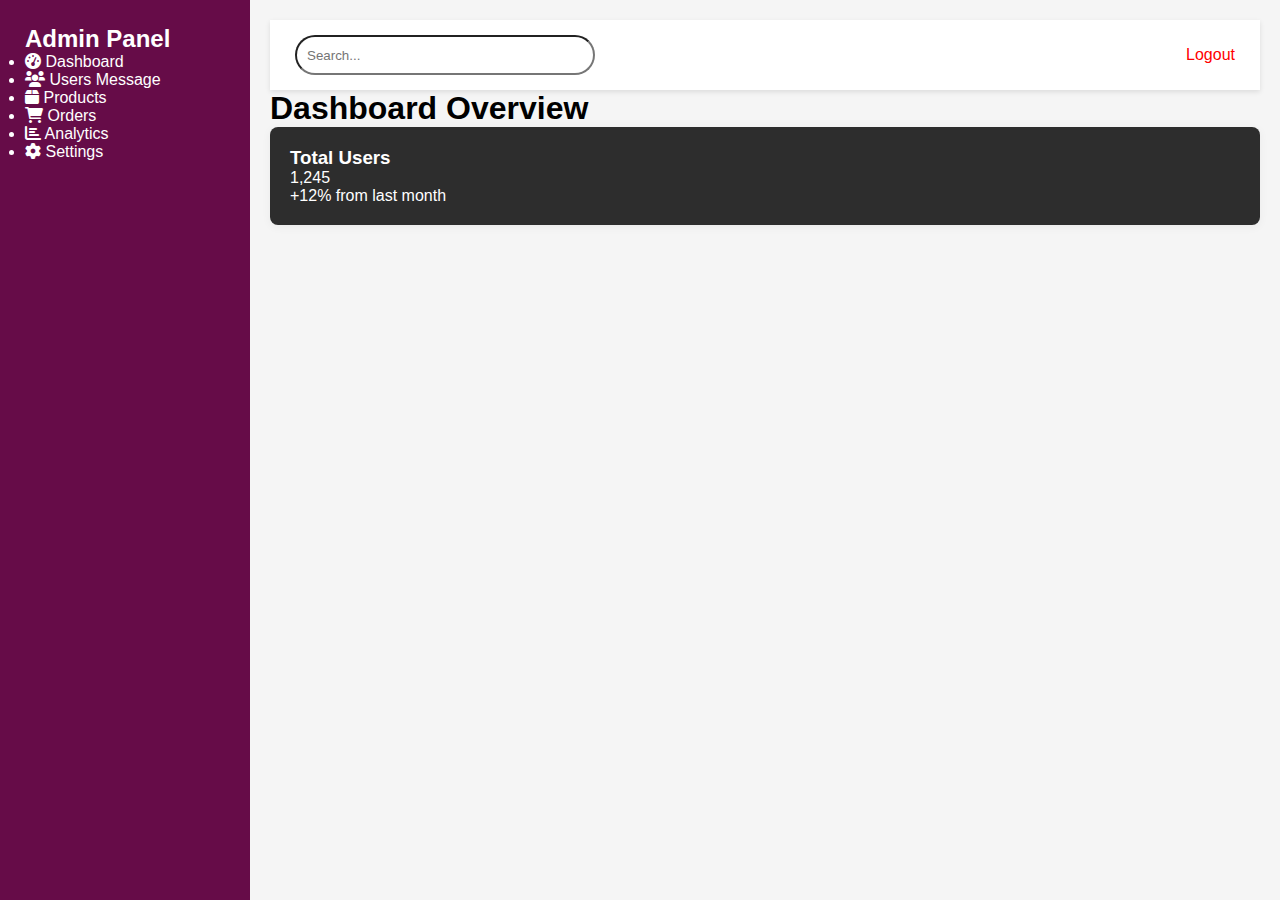
<file: admin/dashboard/dashboard.html>
<!DOCTYPE html>
<html lang="en">
<head>
    <meta charset="UTF-8">
    <meta name="viewport" content="width=device-width, initial-scale=1.0">
    <title>Admin Dashboard</title>
    <link rel="stylesheet" href="https://cdnjs.cloudflare.com/ajax/libs/font-awesome/6.0.0/css/all.min.css">
    <link rel="stylesheet" href="css/dashboard.css">
</head>
<body>
    <!-- Sidebar Navigation -->
    <aside class="sidebar">
        <div class="sidebar-header">
            <h2>Admin Panel</h2>
        </div>
        
        <nav class="sidebar-nav">
            <ul>
                <li class="active">
                    <a href="#">
                        <i class="fas fa-tachometer-alt"></i>
                        <span>Dashboard</span>
                    </a>
                </li>
                <li>
                    <a href="../users/usersMessage.php">
                        <i class="fas fa-users"></i>
                        <span>Users Message</span>
                    </a>
                </li>
                <li>
                    <a href="#">
                        <i class="fas fa-box"></i>
                        <span>Products</span>
                    </a>
                </li>
                <li>
                    <a href="../users/orders.php">
                        <i class="fas fa-shopping-cart"></i>
                        <span>Orders</span>
                    </a>
                </li>
                <li>
                    <a href="#">
                        <i class="fas fa-chart-bar"></i>
                        <span>Analytics</span>
                    </a>
                </li>
                <li>
                    <a href="#">
                        <i class="fas fa-cog"></i>
                        <span>Settings</span>
                    </a>
                </li>
            </ul>
        </nav>
    </aside>

    <!-- Main Content Area -->
    <main class="main-content">
        <!-- Header -->
        <header class="header">
            <div class="search-bar">
                <input type="text" placeholder="Search...">
            </div>
            <div class="user-actions">
                <div class="user-profile">
                    <a href="../auth/logout.php" id="logout">Logout</a>
                </div>
            </div>
        </header>

        <!-- Dashboard Overview -->
        <section class="dashboard-overview">
            <h1>Dashboard Overview</h1>
            
            <!-- Stats Cards -->
            <div class="stats-cards">
                <div class="card">
                    <h3>Total Users</h3>
                    <p class="stat-value">1,245</p>
                    <p class="stat-change">+12% from last month</p>
                </div>
            </div> 
        </section>
    </main>

</body>
</html>
</file>
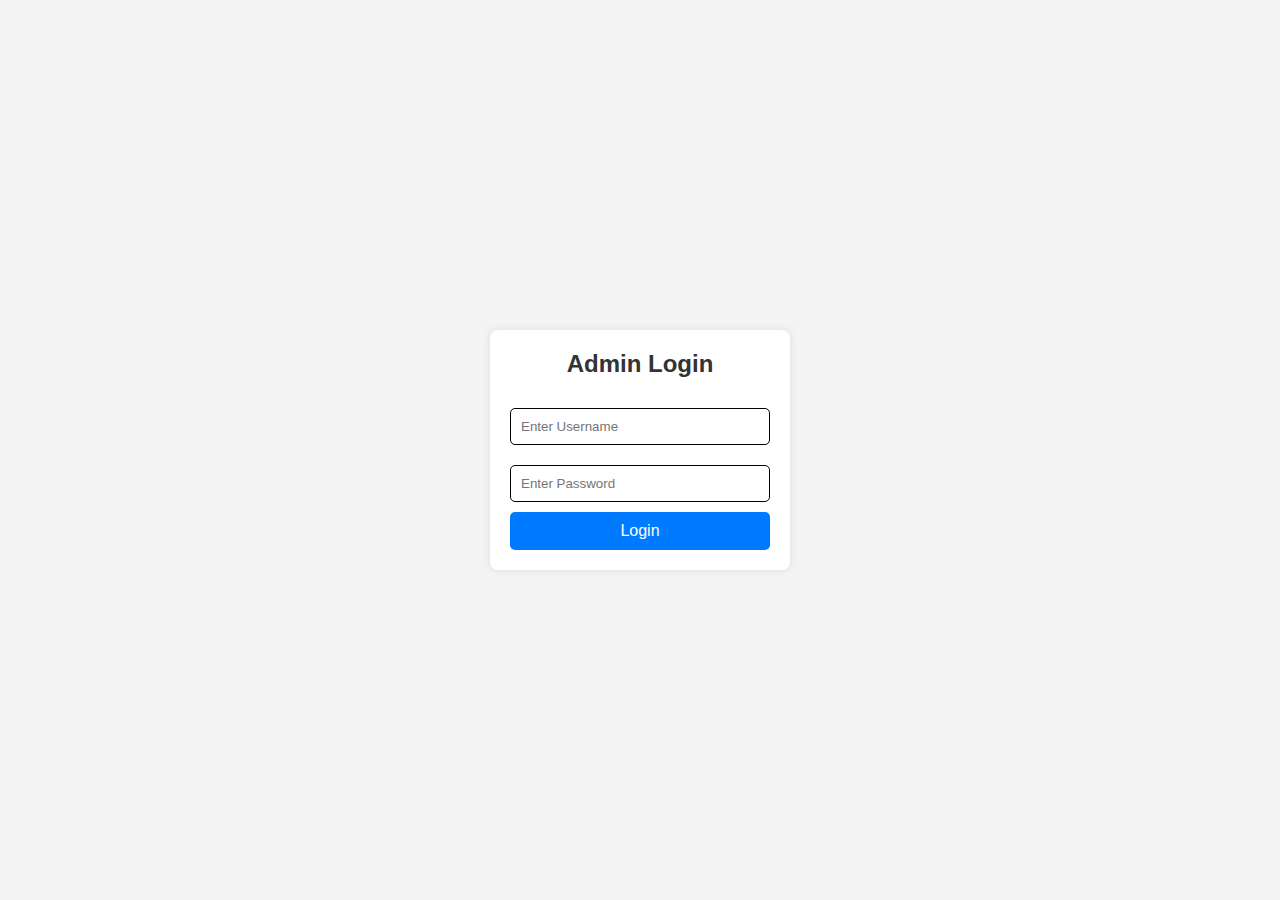
<file: admin/login/admin_login.html>
<!DOCTYPE html>
<html lang="en">
<head>
    <title>Admin Login</title>
    <link rel="stylesheet" href="admin_login.css">    
</head>
<body>
    <div class="login-container">
        <h2>Admin Login</h2>
        <form action="../auth/login.php" method="post">
            <input type="text" name="username" placeholder="Enter Username" required><br>
            <input type="password" name="password" placeholder="Enter Password" required><br>
            <button type="submit">Login</button>
        </form>
    </div>
</body>
</html>
</file>
<file: styles.css>
@import url('https://fonts.googleapis.com/css2?family=Poppins:wght@300;400;500;600;700&display=swap');

:root {
    --primary-color: #8B4513;
    --secondary-color: #A0522D;
    --accent-color: #D2691E;
    --text-color: #333;
    --light-color: #f8f8f8;
    --dark-color: #222;
    --grey-color: #f1f1f1;
    --border-color: #ddd;
    --success-color: #28a745;
    --error-color: #dc3545;
    --transition: all 0.3s ease;
}

* {
    margin: 0;
    padding: 0;
    box-sizing: border-box;
}

body {
    font-family: 'Poppins', sans-serif;
    line-height: 1.6;
    color: var(--text-color);
    background-color: var(--light-color);
    overflow-x: hidden;
}

a {
    text-decoration: none;
    color: inherit;
}

ul {
    list-style: none;
}

img {
    max-width: 100%;
    height: auto;
    display: block;
}

.btn-primary, .btn-secondary {
    display: inline-block;
    padding: 12px 24px;
    border-radius: 30px;
    font-weight: 500;
    cursor: pointer;
    transition: var(--transition);
    border: none;
    text-align: center;
}

.btn-primary {
    background-color: var(--primary-color);
    color: white;
}

.btn-primary:hover {
    background-color: var(--secondary-color);
    transform: translateY(-3px);
    box-shadow: 0 10px 20px rgba(0, 0, 0, 0.1);
}

.btn-secondary {
    background-color: transparent;
    border: 2px solid var(--primary-color);
    color: var(--primary-color);
}

.btn-secondary:hover {
    background-color: var(--primary-color);
    color: white;
}

.section-title {
    font-size: 2.5rem;
    font-weight: 600;
    text-align: center;
    margin-bottom: 3rem;
    position: relative;
    color: var(--primary-color);
}

.section-title::after {
    content: '';
    position: absolute;
    bottom: -10px;
    left: 50%;
    transform: translateX(-50%);
    width: 80px;
    height: 4px;
    background-color: var(--accent-color);
    border-radius: 2px;
}

/* Header Styles */
header {
    background-color: white;
    box-shadow: 0 2px 10px rgba(0, 0, 0, 0.1);
    padding: 1rem;
    position: sticky;
    top: 0;
    z-index: 1000;
    display: flex;
    justify-content: space-between;
    align-items: center;
}


.logo h1 {
    color: var(--primary-color);
    font-size: 1.8rem;
    margin-bottom: 0;
    display: flex;
}



.logo p {
    font-size: 0.9rem;
    color: var(--accent-color);
}

nav ul {
    display: flex;
}

nav ul li {
    margin-left: 2rem;
}

nav ul li a {
    color: var(--dark-color);
    font-weight: 500;
    transition: var(--transition);
    position: relative;
}

nav ul li a::after {
    content: '';
    position: absolute;
    bottom: -5px;
    left: 0;
    width: 0;
    height: 2px;
    background-color: var(--primary-color);
    transition: var(--transition);
}

nav ul li a:hover::after,
nav ul li a.active::after {
    width: 100%;
}

.cart-container {
    position: relative;
}

#cart-btn {
    background: transparent;
    border: none;
    cursor: pointer;
    font-size: 1.5rem;
    color: var(--dark-color);
}

#cart-count {
    position: absolute;
    top: -10px;
    right: -10px;
    background-color: var(--primary-color);
    color: white;
    border-radius: 50%;
    width: 20px;
    height: 20px;
    display: flex;
    align-items: center;
    justify-content: center;
    font-size: 0.8rem;
}

/* Cart Sidebar */
.cart-sidebar {
    position: fixed;
    top: 0;
    right: -400px;
    width: 380px;
    height: 100%;
    background-color: white;
    box-shadow: -5px 0 15px rgba(0, 0, 0, 0.1);
    z-index: 1100;
    transition: var(--transition);
    padding: 2rem;
    overflow-y: auto;
}

.cart-sidebar.open {
    right: 0;
}

.cart-header {
    display: flex;
    justify-content: space-between;
    align-items: center;
    margin-bottom: 2rem;
    padding-bottom: 1rem;
    border-bottom: 1px solid var(--border-color);
}

.cart-header h2 {
    font-size: 1.5rem;
    color: var(--primary-color);
}

#close-cart {
    background: transparent;
    border: none;
    font-size: 1.5rem;
    cursor: pointer;
    color: var(--dark-color);
}

.cart-items {
    margin-bottom: 2rem;
}

.cart-item {
    display: flex;
    margin-bottom: 1.5rem;
    padding-bottom: 1.5rem;
    border-bottom: 1px solid var(--border-color);
}

.cart-item-image {
    width: 80px;
    height: 80px;
    flex-shrink: 0;
    margin-right: 1rem;
    background-color: var(--grey-color);
    border-radius: 5px;
    overflow: hidden;
}

.cart-item-image img {
    width: 100%;
    height: 100%;
    object-fit: cover;
}

.cart-item-details {
    flex-grow: 1;
}

.cart-item-details h3 {
    font-size: 1rem;
    margin-bottom: 0.5rem;
}

.cart-item-price {
    color: var(--primary-color);
    font-weight: 500;
    margin-bottom: 0.5rem;
}

.cart-item-actions {
    display: flex;
    align-items: center;
}

.cart-item-quantity {
    display: flex;
    align-items: center;
    border: 1px solid var(--border-color);
    border-radius: 5px;
    overflow: hidden;
    margin-right: 1rem;
}

.cart-item-quantity button {
    background: var(--grey-color);
    border: none;
    width: 30px;
    height: 30px;
    font-size: 1rem;
    cursor: pointer;
    display: flex;
    align-items: center;
    justify-content: center;
}

.cart-item-quantity span {
    width: 30px;
    text-align: center;
    line-height: 30px;
    font-size: 0.9rem;
}

.remove-item {
    background: transparent;
    border: none;
    color: var(--error-color);
    font-size: 0.9rem;
    cursor: pointer;
}

.cart-footer {
    padding-top: 1rem;
    border-top: 1px solid var(--border-color);
}

.total {
    display: flex;
    justify-content: space-between;
    font-size: 1.1rem;
    font-weight: 600;
    margin-bottom: 1.5rem;
}

#checkout-btn {
    width: 100%;
    padding: 1rem;
    background-color: var(--primary-color);
    color: white;
    border: none;
    border-radius: 5px;
    cursor: pointer;
    font-size: 1rem;
    font-weight: 500;
    transition: var(--transition);
}

#checkout-btn:hover {
    background-color: var(--secondary-color);
}

/* Hero Section */
.hero {
    height: 80vh;
    background-image: linear-gradient(rgba(0, 0, 0, 0.5), rgba(0, 0, 0, 0.5)), url('public/lovable-uploads/door.png');
    background-size: cover;
    background-position: center;
    display: flex;
    align-items: center;
    justify-content: center;
    text-align: center;
    color: white;
}

.hero-content {
    max-width: 800px;
    padding: 2rem;
}

.hero-content h2 {
    font-size: 3rem;
    font-weight: 700;
    margin-bottom: 1rem;
    text-shadow: 2px 2px 4px rgba(0, 0, 0, 0.5);
}

.hero-content p {
    font-size: 1.5rem;
    margin-bottom: 2rem;
    text-shadow: 1px 1px 2px rgba(0, 0, 0, 0.5);
}

/* Products Section */
.products {
    padding: 5rem 0;
    background-color: var(--light-color);
}

.filter-container {
    display: flex;
    justify-content: center;
    margin-bottom: 3rem;
    flex-wrap: wrap;
}

.filter-btn {
    padding: 8px 20px;
    margin: 0 10px 10px;
    border: 2px solid var(--primary-color);
    border-radius: 30px;
    background: transparent;
    color: var(--primary-color);
    font-weight: 500;
    cursor: pointer;
    transition: var(--transition);
}

.filter-btn.active,
.filter-btn:hover {
    background-color: var(--primary-color);
    color: white;
}

.product-grid {
    display: grid;
    grid-template-columns: repeat(auto-fill, minmax(300px, 1fr));
    gap: 2rem;
    padding: 0 2rem;
}

.product-card {
    background-color: white;
    border-radius: 10px;
    overflow: hidden;
    box-shadow: 0 5px 15px rgba(0, 0, 0, 0.1);
    transition: var(--transition);
}

.product-card:hover {
    transform: translateY(-10px);
    box-shadow: 0 15px 30px rgba(0, 0, 0, 0.2);
}

.product-image {
    height: 250px;
    position: relative;
    overflow: hidden;
}

.product-image img {
    width: 100%;
    height: 100%;
    object-fit: cover;
    transition: var(--transition);
}

.product-card:hover .product-image img {
    transform: scale(1.1);
}

.product-tag {
    position: absolute;
    top: 1rem;
    right: 1rem;
    background-color: var(--primary-color);
    color: white;
    padding: 5px 10px;
    border-radius: 5px;
    font-size: 0.8rem;
    font-weight: 500;
}

.product-info {
    padding: 1.5rem;
}

.product-info h3 {
    font-size: 1.2rem;
    margin-bottom: 0.5rem;
    color: var(--dark-color);
}

.product-meta {
    display: flex;
    justify-content: space-between;
    align-items: center;
    margin-bottom: 1rem;
}

.rating {
    color: #ffc107;
    display: flex;
    align-items: center;
}

.rating span {
    color: var(--text-color);
    font-size: 0.8rem;
    margin-left: 5px;
}

.price {
    font-size: 1.2rem;
    font-weight: 600;
    color: var(--primary-color);
}

.product-info p {
    margin-bottom: 1.5rem;
    font-size: 0.9rem;
    color: #666;
}

.product-actions {
    display: flex;
    gap: 1rem;
}

.add-to-cart, .buy-now {
    flex: 1;
    padding: 8px 0;
    border: none;
    border-radius: 5px;
    font-weight: 500;
    cursor: pointer;
    transition: var(--transition);
}

.add-to-cart {
    background-color: var(--light-color);
    border: 1px solid var(--primary-color);
    color: var(--primary-color);
}

.add-to-cart:hover {
    background-color: var(--primary-color);
    color: white;
}

.buy-now {
    background-color: var(--primary-color);
    color: white;
}

.buy-now:hover {
    background-color: var(--secondary-color);
}

/* Features Section */
.features {
    padding: 5rem 2rem;
    background-color: var(--grey-color);
}

.feature-grid {
    display: grid;
    grid-template-columns: repeat(auto-fit, minmax(250px, 1fr));
    gap: 2rem;
    max-width: 1200px;
    margin: 0 auto;
}

.feature-card {
    background-color: white;
    padding: 2rem;
    border-radius: 10px;
    text-align: center;
    box-shadow: 0 5px 15px rgba(0, 0, 0, 0.05);
    transition: var(--transition);
}

.feature-card:hover {
    transform: translateY(-5px);
    box-shadow: 0 10px 20px rgba(0, 0, 0, 0.1);
}

.feature-icon {
    font-size: 2.5rem;
    margin-bottom: 1rem;
    color: var(--primary-color);
}

.feature-card h3 {
    font-size: 1.2rem;
    margin-bottom: 1rem;
    color: var(--dark-color);
}

.feature-card p {
    font-size: 0.9rem;
    color: #666;
}

/* Testimonials Section */
.testimonials {
    padding: 5rem 2rem;
    background-color: var(--light-color);
}

.testimonial-slider {
    max-width: 900px;
    margin: 0 auto;
    display: flex;
    flex-wrap: nowrap;
    overflow-x: auto;
    scroll-snap-type: x mandatory;
    scroll-behavior: smooth;
    -webkit-overflow-scrolling: touch;
    gap: 2rem;
    padding-bottom: 2rem;
}

.testimonial-slider::-webkit-scrollbar {
    height: 8px;
}

.testimonial-slider::-webkit-scrollbar-track {
    background: var(--grey-color);
    border-radius: 10px;
}

.testimonial-slider::-webkit-scrollbar-thumb {
    background: var(--primary-color);
    border-radius: 10px;
}

.testimonial {
    min-width: 300px;
    flex: 1 0 100%;
    scroll-snap-align: start;
    background-color: white;
    padding: 2rem;
    border-radius: 10px;
    box-shadow: 0 5px 15px rgba(0, 0, 0, 0.05);
}

.testimonial-content {
    font-style: italic;
    margin-bottom: 1.5rem;
    position: relative;
}

.testimonial-content::before,
.testimonial-content::after {
    content: '"';
    font-size: 2.5rem;
    color: var(--primary-color);
    position: absolute;
    opacity: 0.3;
}

.testimonial-content::before {
    top: -20px;
    left: -10px;
}

.testimonial-content::after {
    content: '"';
    bottom: -40px;
    right: -10px;
}

.testimonial-author {
    display: flex;
    align-items: center;
}

.author-info h4 {
    font-size: 1rem;
    margin-bottom: 0.2rem;
}

.author-info p {
    font-size: 0.8rem;
    color: #666;
}

/* About Section */
.about {
    padding: 5rem 2rem;
    display: flex;
    flex-wrap: wrap;
    align-items: center;
    gap: 2rem;
    max-width: 1200px;
    margin: 0 auto;
}

.about-content {
    flex: 1 1 500px;
}

.about-content p {
    margin-bottom: 1.5rem;
}

.about-image {
    flex: 1 1 400px;
    border-radius: 10px;
    overflow: hidden;
    box-shadow: 0 10px 30px rgba(0, 0, 0, 0.1);
}

/* Contact Section */
.contact {
    padding: 5rem 2rem;
    background-color: var(--grey-color);
}

.contact-container {
    display: flex;
    flex-wrap: wrap;
    gap: 2rem;
    max-width: 1200px;
    margin: 0 auto;
}

.contact-info {
    flex: 1 1 400px;
    display: flex;
    flex-direction: column;
    gap: 2rem;
}

.contact-item {
    display: flex;
    gap: 1rem;
    align-items: flex-start;
}

.contact-item i {
    font-size: 1.5rem;
    color: var(--primary-color);
}

.contact-item h3 {
    font-size: 1.2rem;
    margin-bottom: 0.5rem;
}

.contact-form {
    flex: 1 1 600px;
    background-color: white;
    padding: 2rem;
    border-radius: 10px;
    box-shadow: 0 5px 15px rgba(0, 0, 0, 0.05);
}

.contact-form h3 {
    font-size: 1.5rem;
    margin-bottom: 1.5rem;
    color: var(--primary-color);
}

.form-group {
    margin-bottom: 1.5rem;
}

.form-group input,
.form-group select,
.form-group textarea {
    width: 100%;
    padding: 12px;
    border: 1px solid var(--border-color);
    border-radius: 5px;
    font-family: inherit;
    font-size: 1rem;
    transition: var(--transition);
}

.form-group input:focus,
.form-group select:focus,
.form-group textarea:focus {
    outline: none;
    border-color: var(--primary-color);
    box-shadow: 0 0 0 3px rgba(139, 69, 19, 0.2);
}

.form-group textarea {
    resize: vertical;
    min-height: 120px;
}

/* Modal */
.modal {
    display: none;
    position: fixed;
    z-index: 2000;
    left: 0;
    top: 0;
    width: 100%;
    height: 100%;
    overflow: auto;
    background-color: rgba(0, 0, 0, 0.5);
}

.modal-content {
    background-color: white;
    margin: 2rem auto;
    padding: 2rem;
    border-radius: 10px;
    max-width: 800px;
    width: 90%;
    max-height: 90vh;
    overflow-y: auto;
    position: relative;
}

.close {
    color: var(--dark-color);
    float: right;
    font-size: 2rem;
    font-weight: bold;
    cursor: pointer;
}

.checkout-items {
    margin-bottom: 2rem;
    border-bottom: 1px solid var(--border-color);
    padding-bottom: 2rem;
}

.checkout-item {
    display: flex;
    align-items: center;
    margin-bottom: 1rem;
    padding-bottom: 1rem;
    border-bottom: 1px solid var(--border-color);
}

.checkout-item-image {
    width: 60px;
    height: 60px;
    flex-shrink: 0;
    margin-right: 1rem;
    border-radius: 5px;
    overflow: hidden;
    background-color: var(--grey-color);
}

.checkout-item-details {
    flex-grow: 1;
}

.checkout-item-price {
    font-weight: 500;
    color: var(--primary-color);
}

.payment-options {
    margin: 1.5rem 0;
}

.payment-option {
    display: block;
    margin-bottom: 1rem;
    cursor: pointer;
}

.payment-option input {
    margin-right: 10px;
}

/* Footer */
footer {
    background-color: var(--dark-color);
    color: white;
    padding-top: 3rem;
}

.footer-container {
    display: flex;
    flex-wrap: wrap;
    justify-content: space-between;
    max-width: 1200px;
    margin: 0 auto;
    padding: 0 2rem;
}

.footer-section {
    flex: 1 1 250px;
    margin-bottom: 2rem;
}

.footer-section h3 {
    font-size: 1.2rem;
    margin-bottom: 1.5rem;
    position: relative;
    padding-bottom: 0.5rem;
}

.footer-section h3::after {
    content: '';
    position: absolute;
    bottom: 0;
    left: 0;
    width: 50px;
    height: 2px;
    background-color: var(--accent-color);
}

.footer-section ul li {
    margin-bottom: 0.5rem;
}

.footer-section ul li a {
    color: #ddd;
    transition: var(--transition);
}

.footer-section ul li a:hover {
    color: var(--accent-color);
    padding-left: 5px;
}

.social-icons {
    display: flex;
    gap: 1rem;
    margin-top: 1.5rem;
}

.social-icons a {
    display: flex;
    align-items: center;
    justify-content: center;
    width: 40px;
    height: 40px;
    border-radius: 50%;
    background-color: rgba(255, 255, 255, 0.1);
    color: white;
    transition: var(--transition);
}

.social-icons a:hover {
    background-color: var(--accent-color);
    transform: translateY(-3px);
}

.footer-bottom {
    text-align: center;
    padding: 1.5rem 0;
    margin-top: 2rem;
    border-top: 1px solid rgba(255, 255, 255, 0.1);
}

/* Notification */
.notification {
    position: fixed;
    top: 80px;
    right: 20px;
    padding: 15px 25px;
    background-color: var(--success-color);
    color: white;
    border-radius: 5px;
    box-shadow: 0 5px 15px rgba(0, 0, 0, 0.2);
    transition: var(--transition);
    transform: translateX(200%);
    z-index: 2000;
}

.notification.show {
    transform: translateX(0);
}

.notification.error {
    background-color: var(--error-color);
}

/* Responsive Styles */
@media (max-width: 992px) {
    .section-title {
        font-size: 2rem;
    }
    
    .hero-content h2 {
        font-size: 2.5rem;
    }
    
    .hero-content p {
        font-size: 1.2rem;
    }
}

@media (max-width: 768px) {
    header {
        flex-direction: column;
        padding: 1rem 0;
    }
    
    .logo {
        margin-bottom: 1rem;
    }
    
    nav ul {
        flex-direction: column;
        text-align: center;
    }
    
    nav ul li {
        margin: 0;
        padding: 0.5rem 0;
    }
    
    .cart-container {
        position: absolute;
        top: 1rem;
        right: 1rem;
    }
    
    .hero {
        height: 70vh;
    }
    
    .hero-content h2 {
        font-size: 2rem;
    }
    
    .product-grid {
        grid-template-columns: repeat(auto-fill, minmax(250px, 1fr));
    }
    
    .cart-sidebar {
        width: 100%;
    }
}

@media (max-width: 576px) {
    .section-title {
        font-size: 1.8rem;
    }
    
    .filter-container {
        flex-direction: column;
        align-items: center;
    }
    
    .filter-btn {
        width: 80%;
        margin-bottom: 0.5rem;
    }
    
    .product-grid {
        grid-template-columns: 1fr;
    }
    
    .feature-grid {
        grid-template-columns: 1fr;
    }
    
    .modal-content {
        width: 95%;
        margin: 1rem auto;
        padding: 1rem;
    }
}
</file>
<file: client/styles.css>
@import url('https://fonts.googleapis.com/css2?family=Poppins:wght@300;400;500;600;700&display=swap');

:root {
    --primary-color: #8B4513;
    --secondary-color: #A0522D;
    --accent-color: #D2691E;
    --text-color: #333;
    --light-color: #f8f8f8;
    --dark-color: #222;
    --grey-color: #f1f1f1;
    --border-color: #ddd;
    --success-color: #28a745;
    --error-color: #dc3545;
    --transition: all 0.3s ease;
}

* {
    margin: 0;
    padding: 0;
    box-sizing: border-box;
}

body {
    font-family: 'Poppins', sans-serif;
    line-height: 1.6;
    color: var(--text-color);
    background-color: var(--light-color);
    overflow-x: hidden;
}

a {
    text-decoration: none;
    color: inherit;
}

ul {
    list-style: none;
}

img {
    max-width: 100%;
    height: auto;
    display: block;
}

.btn-primary, .btn-secondary {
    display: inline-block;
    padding: 12px 24px;
    border-radius: 30px;
    font-weight: 500;
    cursor: pointer;
    transition: var(--transition);
    border: none;
    text-align: center;
}

.btn-primary {
    background-color: var(--primary-color);
    color: white;
}

.btn-primary:hover {
    background-color: var(--secondary-color);
    transform: translateY(-3px);
    box-shadow: 0 10px 20px rgba(0, 0, 0, 0.1);
}

.btn-secondary {
    background-color: transparent;
    border: 2px solid var(--primary-color);
    color: var(--primary-color);
}

.btn-secondary:hover {
    background-color: var(--primary-color);
    color: white;
}

.section-title {
    font-size: 2.5rem;
    font-weight: 600;
    text-align: center;
    margin-bottom: 3rem;
    position: relative;
    color: var(--primary-color);
}

.section-title::after {
    content: '';
    position: absolute;
    bottom: -10px;
    left: 50%;
    transform: translateX(-50%);
    width: 80px;
    height: 4px;
    background-color: var(--accent-color);
    border-radius: 2px;
}

/* Header Styles */
header {
    background-color: white;
    box-shadow: 0 2px 10px rgba(0, 0, 0, 0.1);
    padding: 1rem;
    position: sticky;
    top: 0;
    z-index: 1000;
    display: flex;
    justify-content: space-between;
    align-items: center;
}


.logo h1 {
    color: var(--primary-color);
    font-size: 1.8rem;
    margin-bottom: 0;
    display: flex;
}



.logo p {
    font-size: 0.9rem;
    color: var(--accent-color);
}

nav ul {
    display: flex;
}

nav ul li {
    margin-left: 2rem;
}

nav ul li a {
    color: var(--dark-color);
    font-weight: 500;
    transition: var(--transition);
    position: relative;
}

nav ul li a::after {
    content: '';
    position: absolute;
    bottom: -5px;
    left: 0;
    width: 0;
    height: 2px;
    background-color: var(--primary-color);
    transition: var(--transition);
}

nav ul li a:hover::after,
nav ul li a.active::after {
    width: 100%;
}

.cart-container {
    position: relative;
}

#cart-btn {
    background: transparent;
    border: none;
    cursor: pointer;
    font-size: 1.5rem;
    color: var(--dark-color);
}

#cart-count {
    position: absolute;
    top: -10px;
    right: -10px;
    background-color: var(--primary-color);
    color: white;
    border-radius: 50%;
    width: 20px;
    height: 20px;
    display: flex;
    align-items: center;
    justify-content: center;
    font-size: 0.8rem;
}

/* Cart Sidebar */
.cart-sidebar {
    position: fixed;
    top: 0;
    right: -400px;
    width: 380px;
    height: 100%;
    background-color: white;
    box-shadow: -5px 0 15px rgba(0, 0, 0, 0.1);
    z-index: 1100;
    transition: var(--transition);
    padding: 2rem;
    overflow-y: auto;
}

.cart-sidebar.open {
    right: 0;
}

.cart-header {
    display: flex;
    justify-content: space-between;
    align-items: center;
    margin-bottom: 2rem;
    padding-bottom: 1rem;
    border-bottom: 1px solid var(--border-color);
}

.cart-header h2 {
    font-size: 1.5rem;
    color: var(--primary-color);
}

#close-cart {
    background: transparent;
    border: none;
    font-size: 1.5rem;
    cursor: pointer;
    color: var(--dark-color);
}

.cart-items {
    margin-bottom: 2rem;
}

.cart-item {
    display: flex;
    margin-bottom: 1.5rem;
    padding-bottom: 1.5rem;
    border-bottom: 1px solid var(--border-color);
}

.cart-item-image {
    width: 80px;
    height: 80px;
    flex-shrink: 0;
    margin-right: 1rem;
    background-color: var(--grey-color);
    border-radius: 5px;
    overflow: hidden;
}

.cart-item-image img {
    width: 100%;
    height: 100%;
    object-fit: cover;
}

.cart-item-details {
    flex-grow: 1;
}

.cart-item-details h3 {
    font-size: 1rem;
    margin-bottom: 0.5rem;
}

.cart-item-price {
    color: var(--primary-color);
    font-weight: 500;
    margin-bottom: 0.5rem;
}

.cart-item-actions {
    display: flex;
    align-items: center;
}

.cart-item-quantity {
    display: flex;
    align-items: center;
    border: 1px solid var(--border-color);
    border-radius: 5px;
    overflow: hidden;
    margin-right: 1rem;
}

.cart-item-quantity button {
    background: var(--grey-color);
    border: none;
    width: 30px;
    height: 30px;
    font-size: 1rem;
    cursor: pointer;
    display: flex;
    align-items: center;
    justify-content: center;
}

.cart-item-quantity span {
    width: 30px;
    text-align: center;
    line-height: 30px;
    font-size: 0.9rem;
}

.remove-item {
    background: transparent;
    border: none;
    color: var(--error-color);
    font-size: 0.9rem;
    cursor: pointer;
}

.cart-footer {
    padding-top: 1rem;
    border-top: 1px solid var(--border-color);
}

.total {
    display: flex;
    justify-content: space-between;
    font-size: 1.1rem;
    font-weight: 600;
    margin-bottom: 1.5rem;
}

#checkout-btn {
    width: 100%;
    padding: 1rem;
    background-color: var(--primary-color);
    color: white;
    border: none;
    border-radius: 5px;
    cursor: pointer;
    font-size: 1rem;
    font-weight: 500;
    transition: var(--transition);
}

#checkout-btn:hover {
    background-color: var(--secondary-color);
}

/* Hero Section */
.hero {
    height: 80vh;
    background-image: linear-gradient(rgba(0, 0, 0, 0.5), rgba(0, 0, 0, 0.5)), url('public/lovable-uploads/door.png');
    background-size: cover;
    background-position: center;
    display: flex;
    align-items: center;
    justify-content: center;
    text-align: center;
    color: white;
}

.hero-content {
    max-width: 800px;
    padding: 2rem;
}

.hero-content h2 {
    font-size: 3rem;
    font-weight: 700;
    margin-bottom: 1rem;
    text-shadow: 2px 2px 4px rgba(0, 0, 0, 0.5);
}

.hero-content p {
    font-size: 1.5rem;
    margin-bottom: 2rem;
    text-shadow: 1px 1px 2px rgba(0, 0, 0, 0.5);
}

/* Products Section */
.products {
    padding: 5rem 0;
    background-color: var(--light-color);
}

.filter-container {
    display: flex;
    justify-content: center;
    margin-bottom: 3rem;
    flex-wrap: wrap;
}

.filter-btn {
    padding: 8px 20px;
    margin: 0 10px 10px;
    border: 2px solid var(--primary-color);
    border-radius: 30px;
    background: transparent;
    color: var(--primary-color);
    font-weight: 500;
    cursor: pointer;
    transition: var(--transition);
}

.filter-btn.active,
.filter-btn:hover {
    background-color: var(--primary-color);
    color: white;
}

.product-grid {
    display: grid;
    grid-template-columns: repeat(auto-fill, minmax(300px, 1fr));
    gap: 2rem;
    padding: 0 2rem;
}

.product-card {
    background-color: white;
    border-radius: 10px;
    overflow: hidden;
    box-shadow: 0 5px 15px rgba(0, 0, 0, 0.1);
    transition: var(--transition);
}

.product-card:hover {
    transform: translateY(-10px);
    box-shadow: 0 15px 30px rgba(0, 0, 0, 0.2);
}

.product-image {
    height: 250px;
    position: relative;
    overflow: hidden;
}

.product-image img {
    width: 100%;
    height: 100%;
    object-fit: cover;
    transition: var(--transition);
}

.product-card:hover .product-image img {
    transform: scale(1.1);
}

.product-tag {
    position: absolute;
    top: 1rem;
    right: 1rem;
    background-color: var(--primary-color);
    color: white;
    padding: 5px 10px;
    border-radius: 5px;
    font-size: 0.8rem;
    font-weight: 500;
}

.product-info {
    padding: 1.5rem;
}

.product-info h3 {
    font-size: 1.2rem;
    margin-bottom: 0.5rem;
    color: var(--dark-color);
}

.product-meta {
    display: flex;
    justify-content: space-between;
    align-items: center;
    margin-bottom: 1rem;
}

.rating {
    color: #ffc107;
    display: flex;
    align-items: center;
}

.rating span {
    color: var(--text-color);
    font-size: 0.8rem;
    margin-left: 5px;
}

.price {
    font-size: 1.2rem;
    font-weight: 600;
    color: var(--primary-color);
}

.product-info p {
    margin-bottom: 1.5rem;
    font-size: 0.9rem;
    color: #666;
}

.product-actions {
    display: flex;
    gap: 1rem;
}

.add-to-cart, .buy-now {
    flex: 1;
    padding: 8px 0;
    border: none;
    border-radius: 5px;
    font-weight: 500;
    cursor: pointer;
    transition: var(--transition);
}

.add-to-cart {
    background-color: var(--light-color);
    border: 1px solid var(--primary-color);
    color: var(--primary-color);
}

.add-to-cart:hover {
    background-color: var(--primary-color);
    color: white;
}

.buy-now {
    background-color: var(--primary-color);
    color: white;
}

.buy-now:hover {
    background-color: var(--secondary-color);
}

/* Features Section */
.features {
    padding: 5rem 2rem;
    background-color: var(--grey-color);
}

.feature-grid {
    display: grid;
    grid-template-columns: repeat(auto-fit, minmax(250px, 1fr));
    gap: 2rem;
    max-width: 1200px;
    margin: 0 auto;
}

.feature-card {
    background-color: white;
    padding: 2rem;
    border-radius: 10px;
    text-align: center;
    box-shadow: 0 5px 15px rgba(0, 0, 0, 0.05);
    transition: var(--transition);
}

.feature-card:hover {
    transform: translateY(-5px);
    box-shadow: 0 10px 20px rgba(0, 0, 0, 0.1);
}

.feature-icon {
    font-size: 2.5rem;
    margin-bottom: 1rem;
    color: var(--primary-color);
}

.feature-card h3 {
    font-size: 1.2rem;
    margin-bottom: 1rem;
    color: var(--dark-color);
}

.feature-card p {
    font-size: 0.9rem;
    color: #666;
}

/* Testimonials Section */
.testimonials {
    padding: 5rem 2rem;
    background-color: var(--light-color);
}

.testimonial-slider {
    max-width: 900px;
    margin: 0 auto;
    display: flex;
    flex-wrap: nowrap;
    overflow-x: auto;
    scroll-snap-type: x mandatory;
    scroll-behavior: smooth;
    -webkit-overflow-scrolling: touch;
    gap: 2rem;
    padding-bottom: 2rem;
}

.testimonial-slider::-webkit-scrollbar {
    height: 8px;
}

.testimonial-slider::-webkit-scrollbar-track {
    background: var(--grey-color);
    border-radius: 10px;
}

.testimonial-slider::-webkit-scrollbar-thumb {
    background: var(--primary-color);
    border-radius: 10px;
}

.testimonial {
    min-width: 300px;
    flex: 1 0 100%;
    scroll-snap-align: start;
    background-color: white;
    padding: 2rem;
    border-radius: 10px;
    box-shadow: 0 5px 15px rgba(0, 0, 0, 0.05);
}

.testimonial-content {
    font-style: italic;
    margin-bottom: 1.5rem;
    position: relative;
}

.testimonial-content::before,
.testimonial-content::after {
    content: '"';
    font-size: 2.5rem;
    color: var(--primary-color);
    position: absolute;
    opacity: 0.3;
}

.testimonial-content::before {
    top: -20px;
    left: -10px;
}

.testimonial-content::after {
    content: '"';
    bottom: -40px;
    right: -10px;
}

.testimonial-author {
    display: flex;
    align-items: center;
}

.author-info h4 {
    font-size: 1rem;
    margin-bottom: 0.2rem;
}

.author-info p {
    font-size: 0.8rem;
    color: #666;
}

/* About Section */
.about {
    padding: 5rem 2rem;
    display: flex;
    flex-wrap: wrap;
    align-items: center;
    gap: 2rem;
    max-width: 1200px;
    margin: 0 auto;
}

.about-content {
    flex: 1 1 500px;
}

.about-content p {
    margin-bottom: 1.5rem;
}

.about-image {
    flex: 1 1 400px;
    border-radius: 10px;
    overflow: hidden;
    box-shadow: 0 10px 30px rgba(0, 0, 0, 0.1);
}

/* Contact Section */
.contact {
    padding: 5rem 2rem;
    background-color: var(--grey-color);
}

.contact-container {
    display: flex;
    flex-wrap: wrap;
    gap: 2rem;
    max-width: 1200px;
    margin: 0 auto;
}

.contact-info {
    flex: 1 1 400px;
    display: flex;
    flex-direction: column;
    gap: 2rem;
}

.contact-item {
    display: flex;
    gap: 1rem;
    align-items: flex-start;
}

.contact-item i {
    font-size: 1.5rem;
    color: var(--primary-color);
}

.contact-item h3 {
    font-size: 1.2rem;
    margin-bottom: 0.5rem;
}

.contact-form {
    flex: 1 1 600px;
    background-color: white;
    padding: 2rem;
    border-radius: 10px;
    box-shadow: 0 5px 15px rgba(0, 0, 0, 0.05);
}

.contact-form h3 {
    font-size: 1.5rem;
    margin-bottom: 1.5rem;
    color: var(--primary-color);
}

.form-group {
    margin-bottom: 1.5rem;
}

.form-group input,
.form-group select,
.form-group textarea {
    width: 100%;
    padding: 12px;
    border: 1px solid var(--border-color);
    border-radius: 5px;
    font-family: inherit;
    font-size: 1rem;
    transition: var(--transition);
}

.form-group input:focus,
.form-group select:focus,
.form-group textarea:focus {
    outline: none;
    border-color: var(--primary-color);
    box-shadow: 0 0 0 3px rgba(139, 69, 19, 0.2);
}

.form-group textarea {
    resize: vertical;
    min-height: 120px;
}

/* Modal */
.modal {
    display: none;
    position: fixed;
    z-index: 2000;
    left: 0;
    top: 0;
    width: 100%;
    height: 100%;
    overflow: auto;
    background-color: rgba(0, 0, 0, 0.5);
}

.modal-content {
    background-color: white;
    margin: 2rem auto;
    padding: 2rem;
    border-radius: 10px;
    max-width: 800px;
    width: 90%;
    max-height: 90vh;
    overflow-y: auto;
    position: relative;
}

.close {
    color: var(--dark-color);
    float: right;
    font-size: 2rem;
    font-weight: bold;
    cursor: pointer;
}

.checkout-items {
    margin-bottom: 2rem;
    border-bottom: 1px solid var(--border-color);
    padding-bottom: 2rem;
}

.checkout-item {
    display: flex;
    align-items: center;
    margin-bottom: 1rem;
    padding-bottom: 1rem;
    border-bottom: 1px solid var(--border-color);
}

.checkout-item-image {
    width: 60px;
    height: 60px;
    flex-shrink: 0;
    margin-right: 1rem;
    border-radius: 5px;
    overflow: hidden;
    background-color: var(--grey-color);
}

.checkout-item-details {
    flex-grow: 1;
}

.checkout-item-price {
    font-weight: 500;
    color: var(--primary-color);
}

.payment-options {
    margin: 1.5rem 0;
}

.payment-option {
    display: block;
    margin-bottom: 1rem;
    cursor: pointer;
}

.payment-option input {
    margin-right: 10px;
}

/* Footer */
footer {
    background-color: var(--dark-color);
    color: white;
    padding-top: 3rem;
}

.footer-container {
    display: flex;
    flex-wrap: wrap;
    justify-content: space-between;
    max-width: 1200px;
    margin: 0 auto;
    padding: 0 2rem;
}

.footer-section {
    flex: 1 1 250px;
    margin-bottom: 2rem;
}

.footer-section h3 {
    font-size: 1.2rem;
    margin-bottom: 1.5rem;
    position: relative;
    padding-bottom: 0.5rem;
}

.footer-section h3::after {
    content: '';
    position: absolute;
    bottom: 0;
    left: 0;
    width: 50px;
    height: 2px;
    background-color: var(--accent-color);
}

.footer-section ul li {
    margin-bottom: 0.5rem;
}

.footer-section ul li a {
    color: #ddd;
    transition: var(--transition);
}

.footer-section ul li a:hover {
    color: var(--accent-color);
    padding-left: 5px;
}

.social-icons {
    display: flex;
    gap: 1rem;
    margin-top: 1.5rem;
}

.social-icons a {
    display: flex;
    align-items: center;
    justify-content: center;
    width: 40px;
    height: 40px;
    border-radius: 50%;
    background-color: rgba(255, 255, 255, 0.1);
    color: white;
    transition: var(--transition);
}

.social-icons a:hover {
    background-color: var(--accent-color);
    transform: translateY(-3px);
}

.footer-bottom {
    text-align: center;
    padding: 1.5rem 0;
    margin-top: 2rem;
    border-top: 1px solid rgba(255, 255, 255, 0.1);
}

/* Notification */
.notification {
    position: fixed;
    top: 80px;
    right: 20px;
    padding: 15px 25px;
    background-color: var(--success-color);
    color: white;
    border-radius: 5px;
    box-shadow: 0 5px 15px rgba(0, 0, 0, 0.2);
    transition: var(--transition);
    transform: translateX(200%);
    z-index: 2000;
}

.notification.show {
    transform: translateX(0);
}

.notification.error {
    background-color: var(--error-color);
}

/* Responsive Styles */
@media (max-width: 992px) {
    .section-title {
        font-size: 2rem;
    }
    
    .hero-content h2 {
        font-size: 2.5rem;
    }
    
    .hero-content p {
        font-size: 1.2rem;
    }
}

@media (max-width: 768px) {
    header {
        flex-direction: column;
        padding: 1rem 0;
    }
    
    .logo {
        margin-bottom: 1rem;
    }
    
    nav ul {
        flex-direction: column;
        text-align: center;
    }
    
    nav ul li {
        margin: 0;
        padding: 0.5rem 0;
    }
    
    .cart-container {
        position: absolute;
        top: 1rem;
        right: 1rem;
    }
    
    .hero {
        height: 70vh;
    }
    
    .hero-content h2 {
        font-size: 2rem;
    }
    
    .product-grid {
        grid-template-columns: repeat(auto-fill, minmax(250px, 1fr));
    }
    
    .cart-sidebar {
        width: 100%;
    }
}

@media (max-width: 576px) {
    .section-title {
        font-size: 1.8rem;
    }
    
    .filter-container {
        flex-direction: column;
        align-items: center;
    }
    
    .filter-btn {
        width: 80%;
        margin-bottom: 0.5rem;
    }
    
    .product-grid {
        grid-template-columns: 1fr;
    }
    
    .feature-grid {
        grid-template-columns: 1fr;
    }
    
    .modal-content {
        width: 95%;
        margin: 1rem auto;
        padding: 1rem;
    }
}
</file>
<file: admin/dashboard/css/dashboard.css>
* {
            margin: 0;
            padding: 0;
            box-sizing: border-box;
            font-family: 'Segoe UI', Tahoma, Geneva, Verdana, sans-serif;
        }
        
        body {
            display: flex;
            min-height: 100vh;
            background-color: #f5f5f5;
        }
        
        .sidebar {
            width: 250px;
            background: #660c48;
            color: white;
            transition: all 0.3s;
            min-height: 100vh;
            padding: 25px;
        }
        
        .main-content {
            flex: 1;
            padding: 20px;
        }
        
        .header {
            display: flex;
            justify-content: space-between;
            align-items: center;
            padding: 15px 25px;
            background: white;
            box-shadow: 0 2px 5px rgba(0,0,0,0.1);
        }
        
        .card {
            background:#2d2d2d ;
            color: white;
            border-radius: 8px;
            padding: 20px;
            box-shadow: 0 2px 10px rgba(0,0,0,0.05);
            margin-bottom: 20px;
        }

        i, a{
            color: white;
            text-decoration: none;
        }
        

        .search-bar input{
            width: 300px;
            height: 40px;
            padding: 10px;
            border-radius: 20px;
            outline: none;
        }

        #logout{
            color: red;
        }
</file>
<file: admin/login/admin_login.css>
* {
    margin: 0;
    padding: 0;
    box-sizing: border-box;
    font-family: Arial, sans-serif;
}

body {
    background-color: #f4f4f4;
    display: flex;
    justify-content: center;
    align-items: center;
    height: 100vh;
}

.login-container {
    background: white;
    padding: 20px;
    border-radius: 8px;
    box-shadow: 0 0 10px rgba(0, 0, 0, 0.1);
    width: 300px;
    text-align: center;
}

h2 {
    margin-bottom: 20px;
    color: #333;
}

input {
    width: 100%;
    padding: 10px;
    margin: 10px 0;
    border: 1px solid black;
    border-radius: 5px;
    outline: none;
}

button {
    width: 100%;
    padding: 10px;
    background: #007bff;
    color: white;
    border: none;
    border-radius: 5px;
    cursor: pointer;
    font-size: 16px;
}

button:hover {
    background: #0056b3;
}

p {
    margin-top: 10px;
    color: red;
    font-size: 14px;
}
</file>
